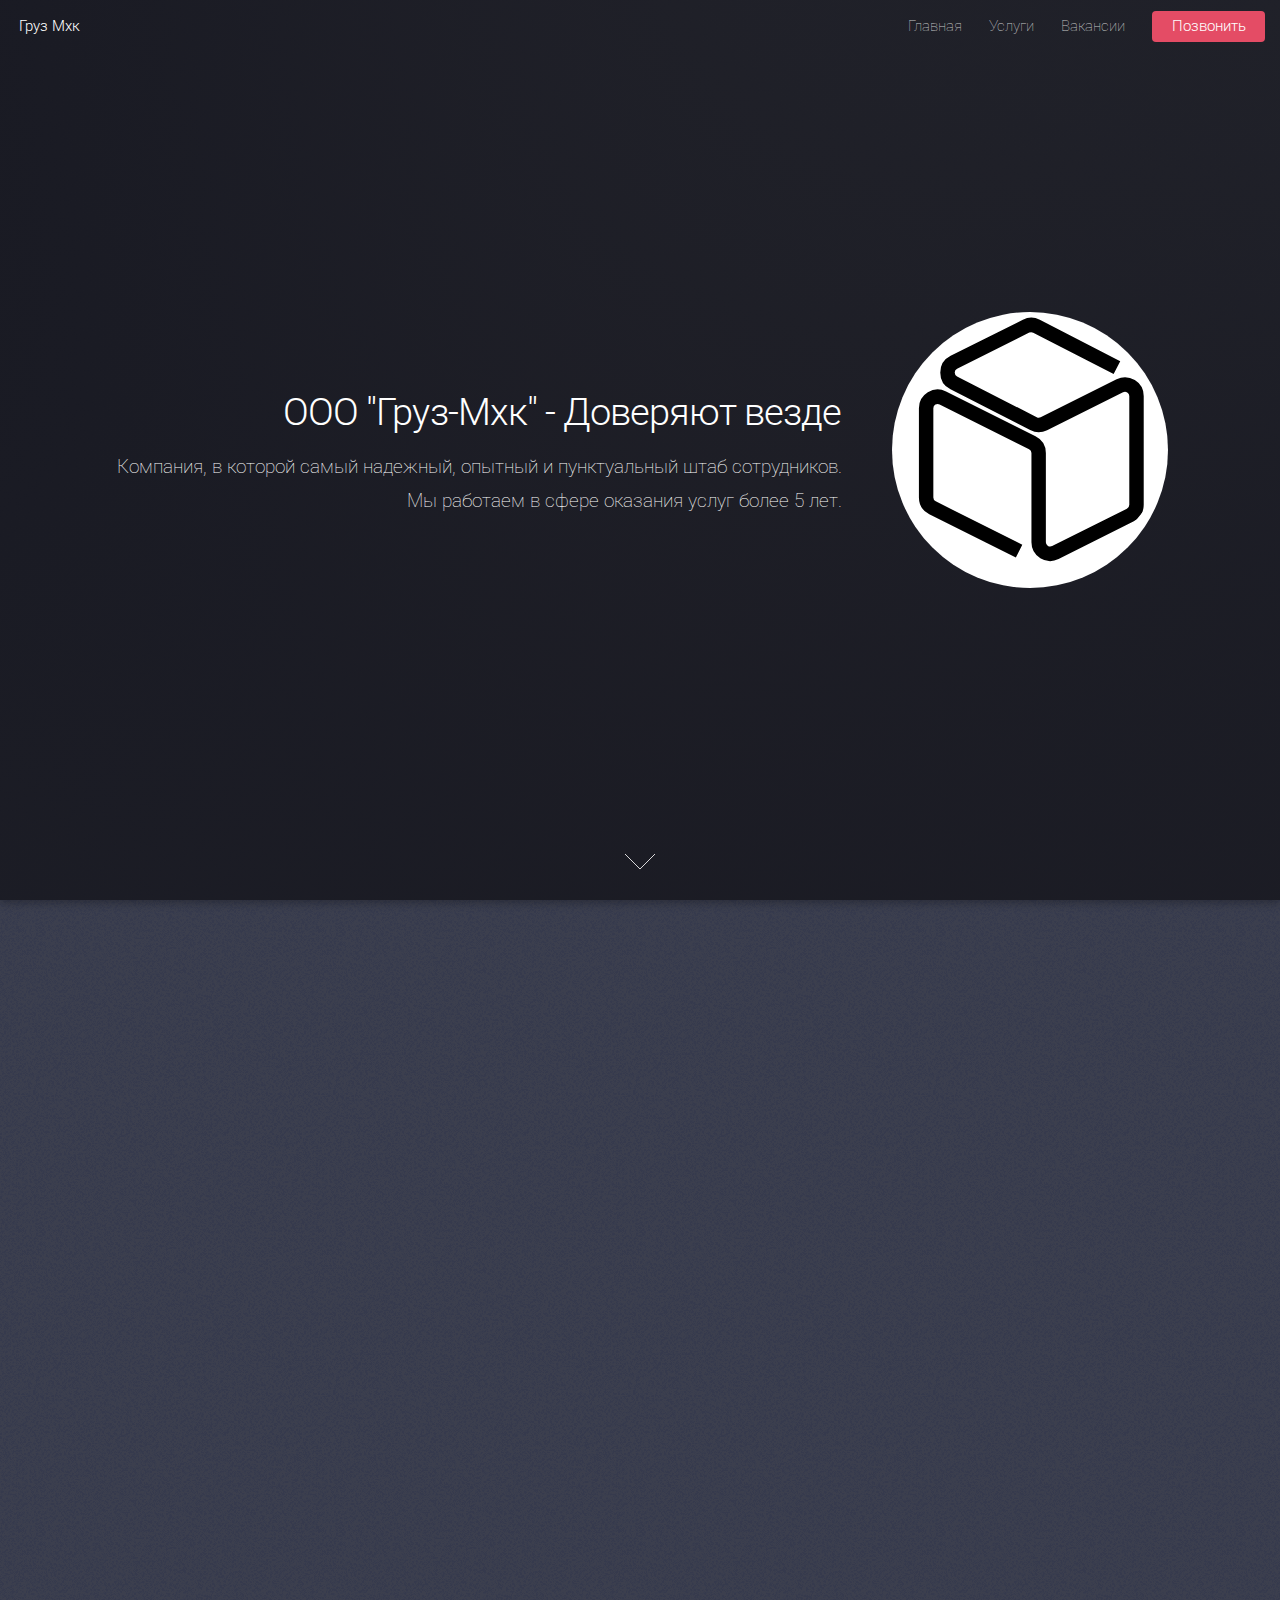
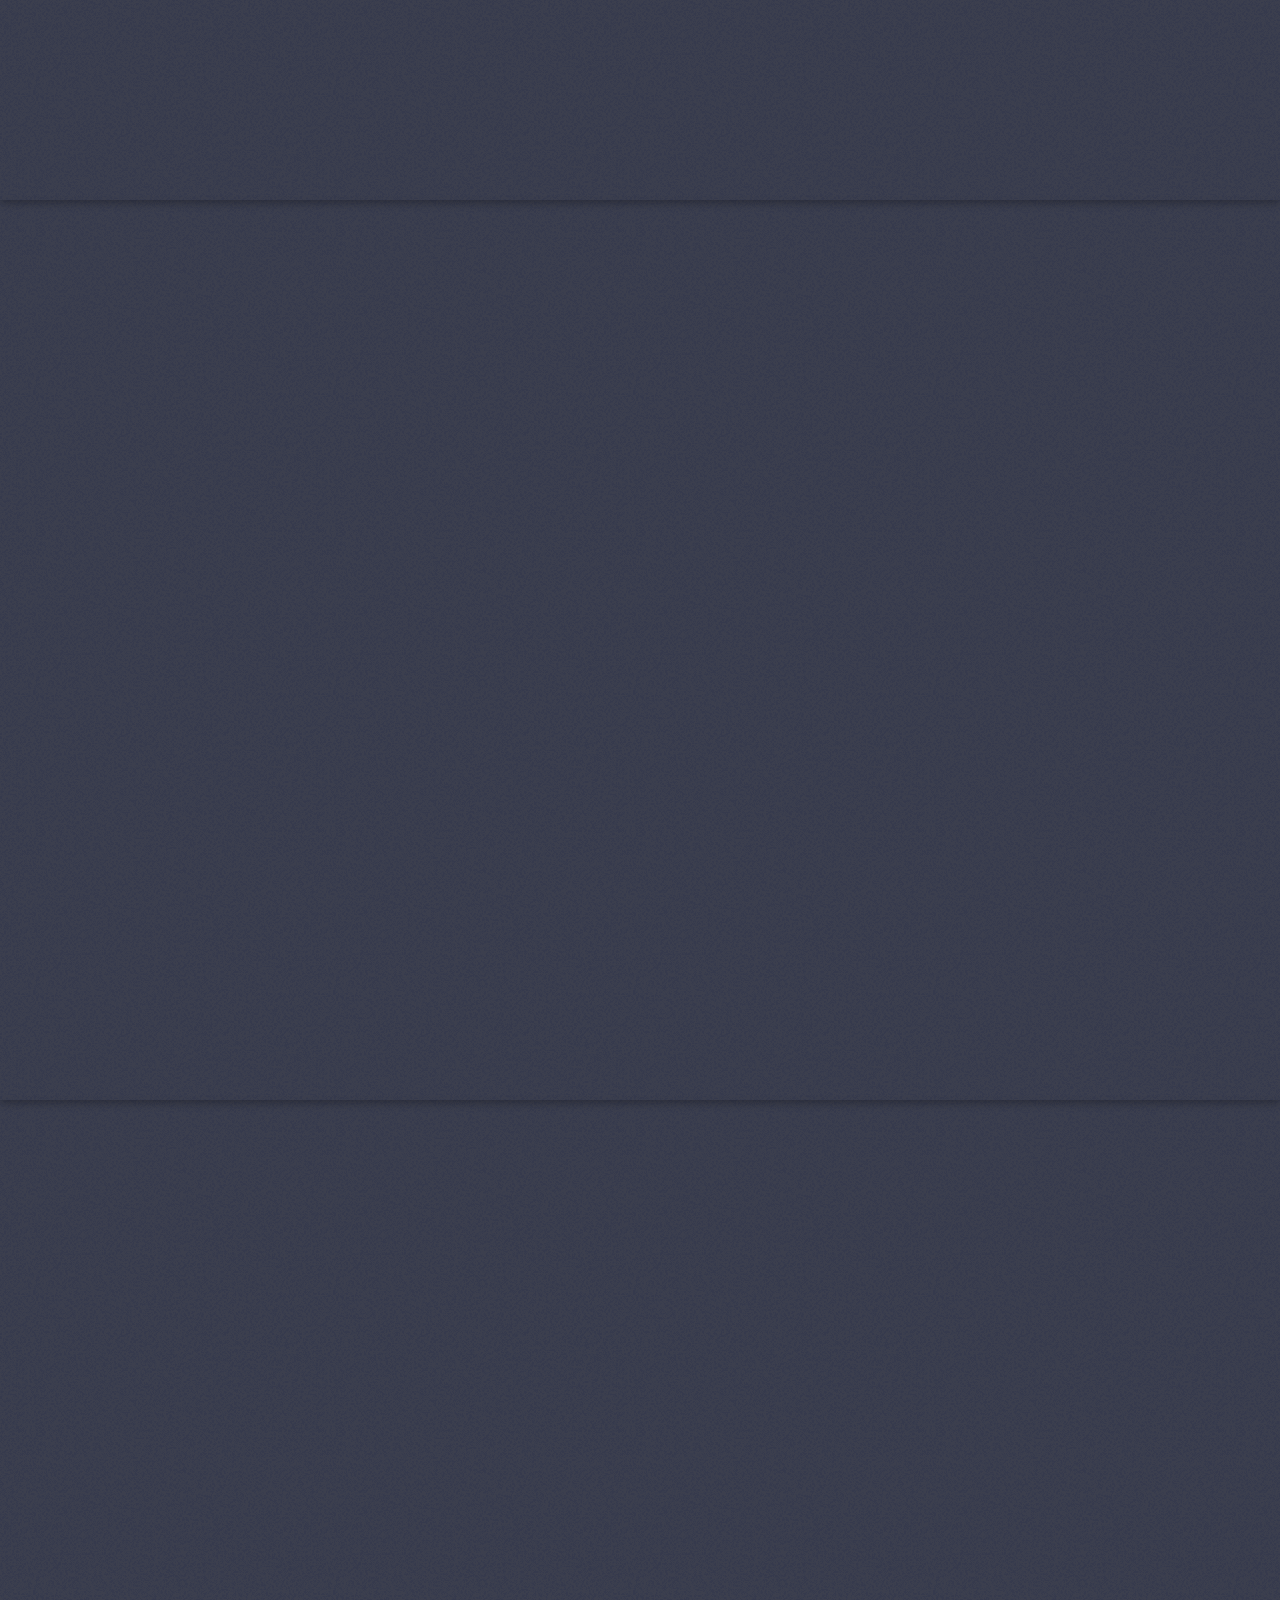
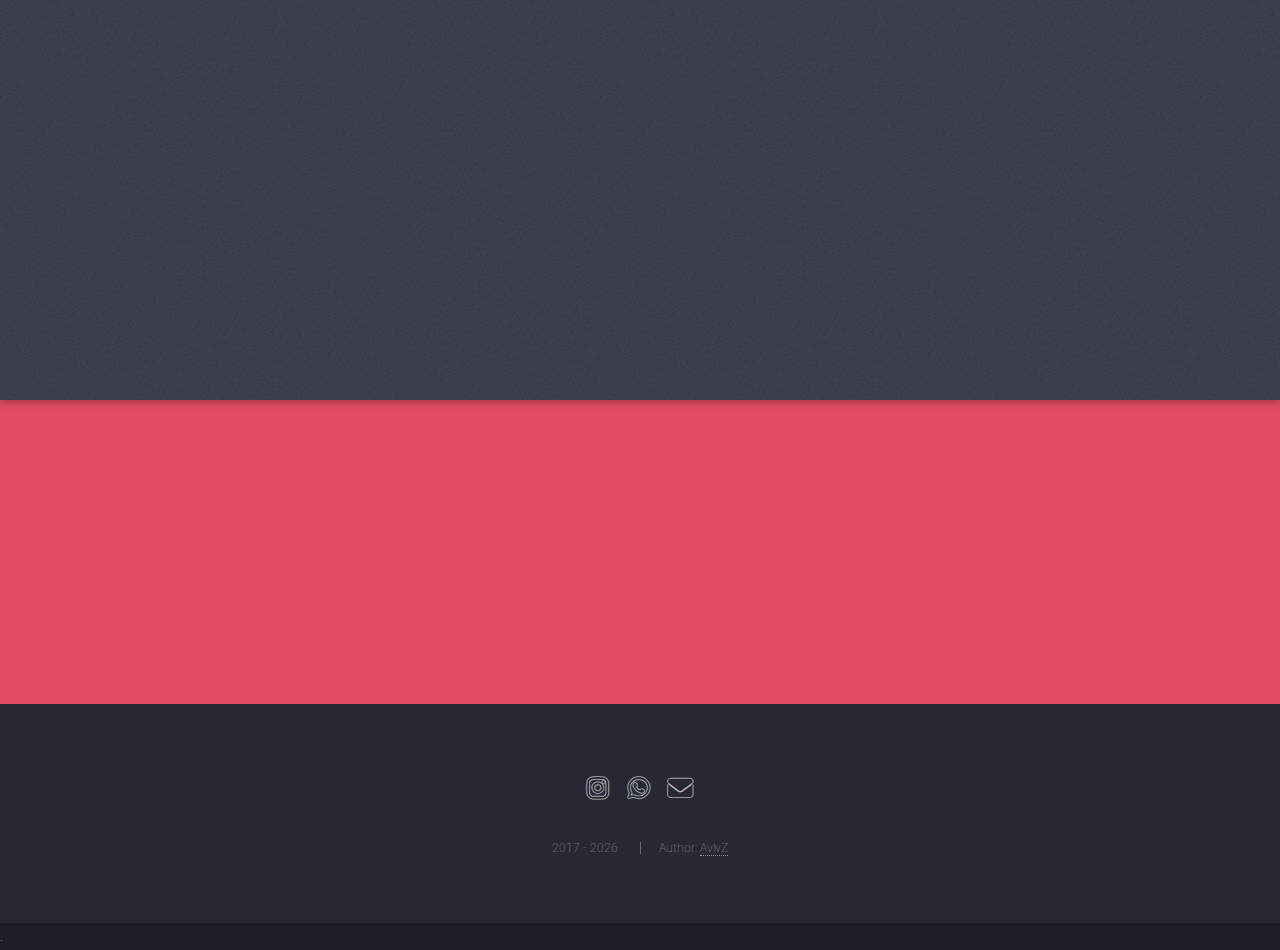
<file: index.html>
<!DOCTYPE HTML>
<!--
	Landed by HTML5 UP
	html5up.net | @ajlkn
	Free for personal and commercial use under the CCA 3.0 license (html5up.net/license)
-->
<html>
<head>
    <title>Груз Мхк</title>
    <meta charset="utf-8"/>
    <meta name="viewport" content="width=device-width, initial-scale=1, user-scalable=no"/>
    <link rel="stylesheet" href="assets/css/main.css"/>
    <noscript>
        <link rel="stylesheet" href="assets/css/noscript.css"/>
    </noscript>
</head>
<body class="is-preload landing">
<div id="page-wrapper">

    <!-- Header -->
    <header id="header">
        <h1 id="logo"><a href="index.html">Груз Мхк</a></h1>
        <nav id="nav">
            <ul>
                <li><a href="index.html">Главная</a></li>
                <li><a href="services.html">Услуги</a></li>
                <li><a href="vacancies.html">Вакансии</a></li>
<!--                <li><a href="elements.html">Elements</a></li>-->
                <li><a href="tel:+79882974723" class="button primary">Позвонить</a></li>
            </ul>
        </nav>
    </header>

    <!-- Banner -->
    <section id="banner">
        <div class="content">
            <header>
                <h2>ООО "Груз-Мхк" - Доверяют везде</h2>
                <p>Компания, в которой самый надежный, опытный и пунктуальный штаб сотрудников.<br/>
                    Мы работаем в сфере оказания услуг более 5 лет.</p>
            </header>
            <span class="image"><img src="images/Logo.svg" class="image-item" alt=""/></span>
        </div>
        <a href="#one" class="goto-next scrolly">Next</a>
    </section>

    <!-- One -->
    <section id="one" class="spotlight style1 bottom">
        <span class="image fit main"><img src="images/banner1.jpg" alt=""/></span>
        <div class="content">
            <div class="container">
                <div class="row">
                    <div class="col-4 col-12-medium">
                        <header>
                            <h2>Услуги</h2>
                            <p>Услуги профессиональных грузчиков в Махачкале и Каспийске.</p>
                            <p>Сравнивая цены - сравни качество.</p>
                        </header>
                        <ul class="actions btn__service">
                            <li><a href="services.html" class="button">Подробнее</a></li>
                        </ul>
                    </div>
                    <div class="col-4 col-12-medium">
                        <p>Спектр наших услуг:</p>
                        <ul class="medium__menu">
                            <li class="menu__item">
                                ГРУЗЧИКИ:
                                <ul>
                                    <li>Погрузка / выгрузка</li>
                                    <li>Складские работы</li>
                                    <li>Подъем / спуск стройматериалов</li>
                                    <li>Такелажные работы и т.д.</li>
                                </ul>
                            </li>
                            <li class="menu__item">
                                РАЗНОРАБОЧИЕ:
                                <ul>
                                    <li>Демонтаж любого вида</li>
                                    <li>Сборка / разборка мебели</li>
                                    <li>Вскапывание огородов / траншей и т.д.</li>
                                </ul>
                            </li>
                        </ul>
                    </div>
                    <div class="col-4 col-12-medium">
                        <ul class="medium__menu">
                            <li class="menu__item">
                                ПЕРЕЕЗДЫ:
                                <ul>
                                    <li>Квартирные</li>
                                    <li>Офисные</li>
                                    <li>Дачные</li>
                                    <li>Переезд производства</li>
                                    <li>Газели любых габаритов</li>
                                </ul>
                            </li>
                            <li class="menu__item">
                                ВЫВОЗ МУСОРА:
                                <ul>
                                    <li>Строительного</li>
                                    <li>Бытового и др.</li>
                                    <li>Газели, самосвалы, камазы</li>
                                </ul>
                            </li>
                        </ul>
                    </div>
                </div>
            </div>
        </div>
        <a href="#two" class="goto-next scrolly">Next</a>
    </section>

    <!-- Two -->
    <section id="two" class="spotlight style2 right">
        <span class="image fit main"><img src="images/worker.jpg" alt=""/></span>
        <div class="content">
            <header>
                <h2>Вакансии</h2>
                <p>Самый ценный актив нашей компании - это люди.</p>
            </header>
            <p>В нашу компанию "Груз-Мхк" требуются грузчики крепкого телосложения. Компания тщательно отбирает штаб
                сотрудников. </p>
            <p>Требования:</p>
            <ul>
                <li>Ответственность</li>
                <li>Пунктуальность</li>
                <li>Исполнительность</li>
                <li>Лица старше 18 лет</li>
            </ul>
            <ul class="actions">
                <li><a href="vacancies.html" class="button">Подробнее</a></li>
            </ul>
        </div>
        <a href="#three" class="goto-next scrolly">Next</a>
    </section>

    <!-- Three -->
    <section id="three" class="spotlight style3 left">
        <span class="image fit main bottom"><img src="images/worker1.jpg" alt=""/></span>
        <div class="content">
            <header>
                <h2>Прайс-лист</h2>
                <p>Ценообразование наших услуг зависит от вида, времени, количества исполнителей, локации заказа и
                    других тарифных запросов клиента.</p>
                <p>Гарантируем самые выгодные цены в городе. Мы посчитаем и назовем стоимость Ваших работ. Звоните прямо
                    <a href="tel:+79882974723">сейчас !</a></p>
            </header>
        </div>
        <a href="#four" class="goto-next scrolly">Next</a>
    </section>

    <!--    &lt;!&ndash; Four &ndash;&gt;-->
    <!--    <section id="four" class="wrapper style1 special fade-up">-->
    <!--        <div class="container">-->
    <!--            <header class="major">-->
    <!--                <h2>Регионы</h2>-->
    <!--                <p>Наша компания стремительно набирает обороты по-->
    <!--                    всей стране РФ.</p>-->
    <!--            </header>-->
    <!--            <div class="box alt">-->
    <!--                <img src="images/map.svg">-->
    <!--            </div>-->

    <!--        </div>-->
    <!--    </section>-->

    <!-- Five -->
    <section id="five" class="wrapper style2 special fade">
        <div class="container">
            <header>
                <h2>Контакты</h2>
                <p>Оставьте заявку на звонок, наш call-менеджер свяжется с вами</p>
            </header>
            <form method="post" action="#" class="cta">
                <div class="row gtr-uniform gtr-50">
                    <div class="col-8 col-12-xsmall"><input type="text" name="phone" id="phone"
                                                            placeholder="Введите ваш номер телефона"/></div>
                    <div class="col-4 col-12-xsmall"><input type="submit" value="Заказать звонок" class="fit primary"/>
                    </div>
                </div>
            </form>
        </div>
    </section>

    <!-- Footer -->
    <footer id="footer">
        <ul class="icons">
            <li><a href="#" class="icon brands alt fa-instagram"><span class="label">Instagram</span></a></li>
            <li><a href="#" class="icon brands alt fa-whatsapp"><span class="label">WhatsApp</span></a></li>
            <li><a href="#" class="icon solid alt fa-envelope"><span class="label">Email</span></a></li>
        </ul>
        <ul class="copyright">
            <li>2017 - <span class="getFullYear"></span></li>
            <li>Author: <a href="https://github.com/AvlvZ">AvlvZ</a></li>
        </ul>
    </footer>

</div>

<!-- Scripts -->
<script src="assets/js/jquery.min.js"></script>
<script src="assets/js/jquery.scrolly.min.js"></script>
<script src="assets/js/jquery.dropotron.min.js"></script>
<script src="assets/js/jquery.scrollex.min.js"></script>
<script src="assets/js/browser.min.js"></script>
<script src="assets/js/breakpoints.min.js"></script>
<script src="assets/js/util.js"></script>
<script src="assets/js/jquery.maskedinput.min.js"></script>
<script src="assets/js/mask.js"></script>
<script src="assets/js/main.js"></script>
<script>
    document.querySelector(".getFullYear").innerHTML = new Date().getFullYear();
</script>.
</body>
</html>
</file>
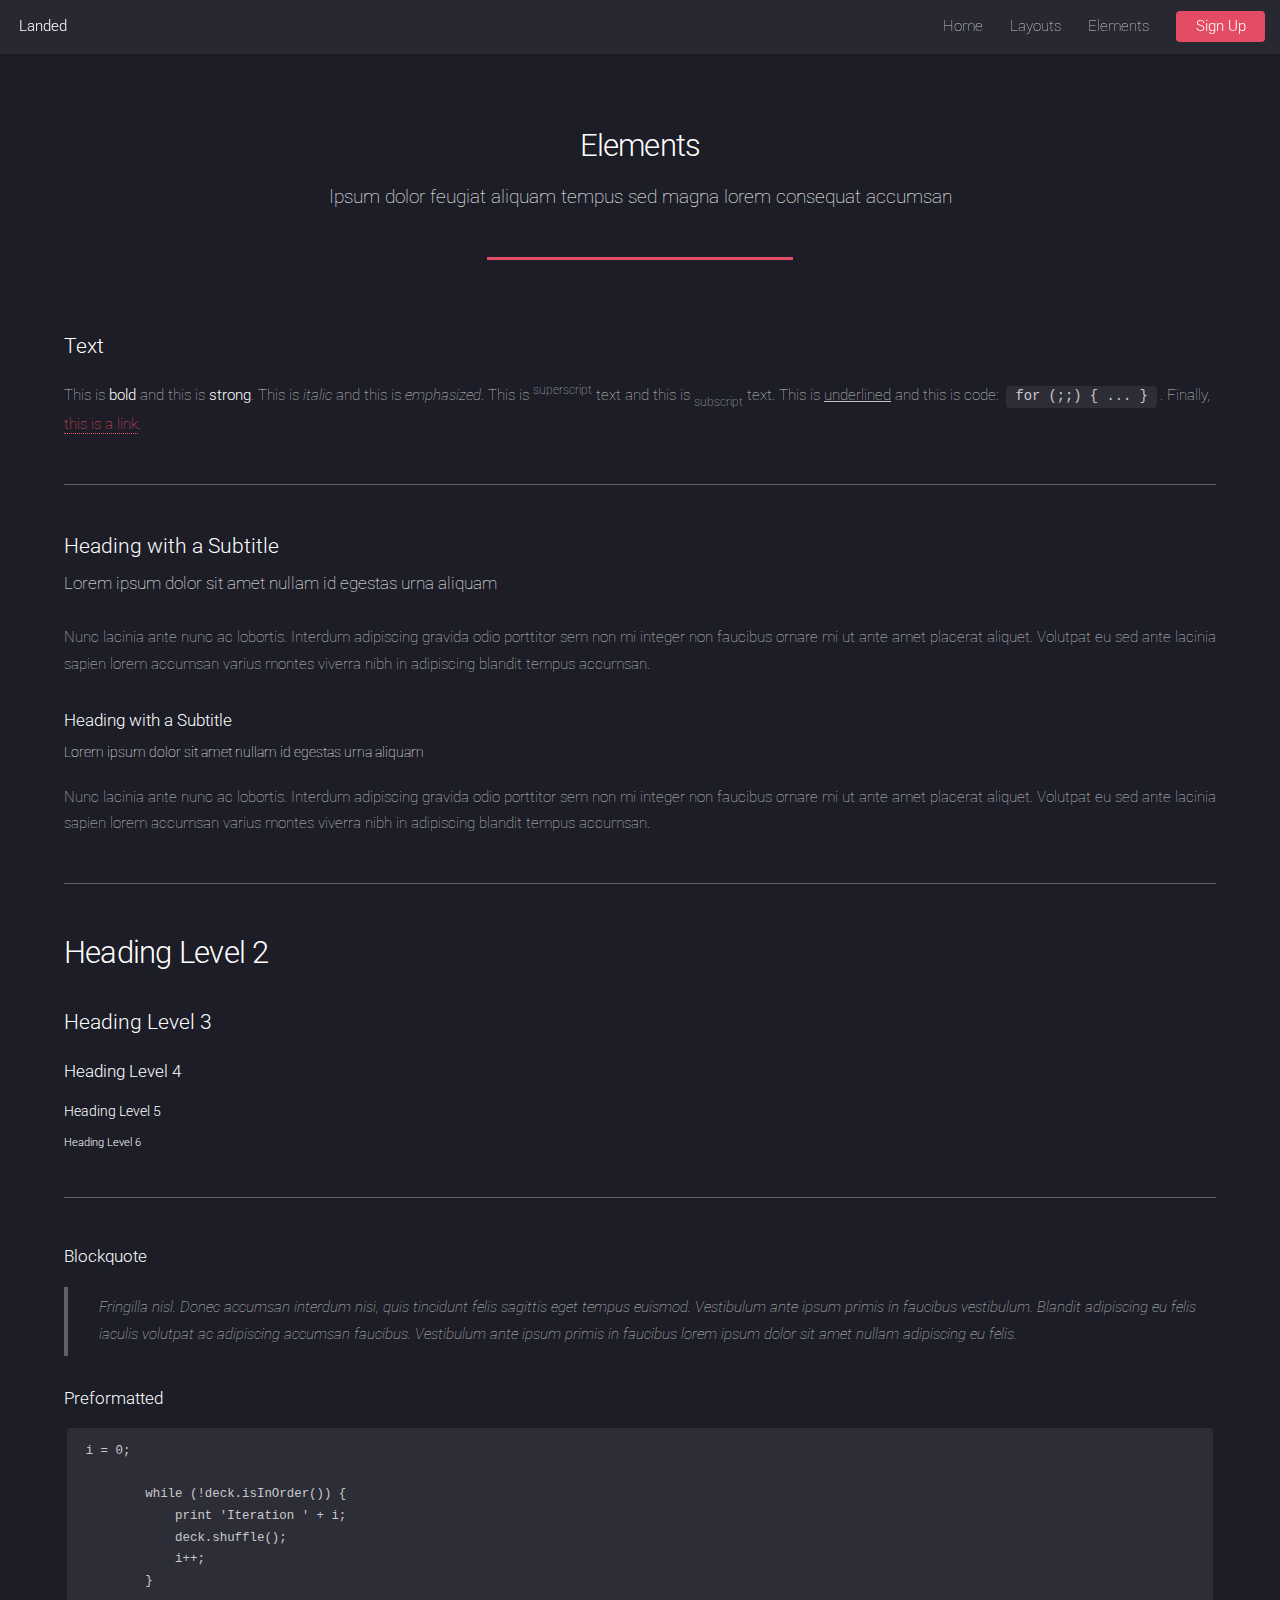
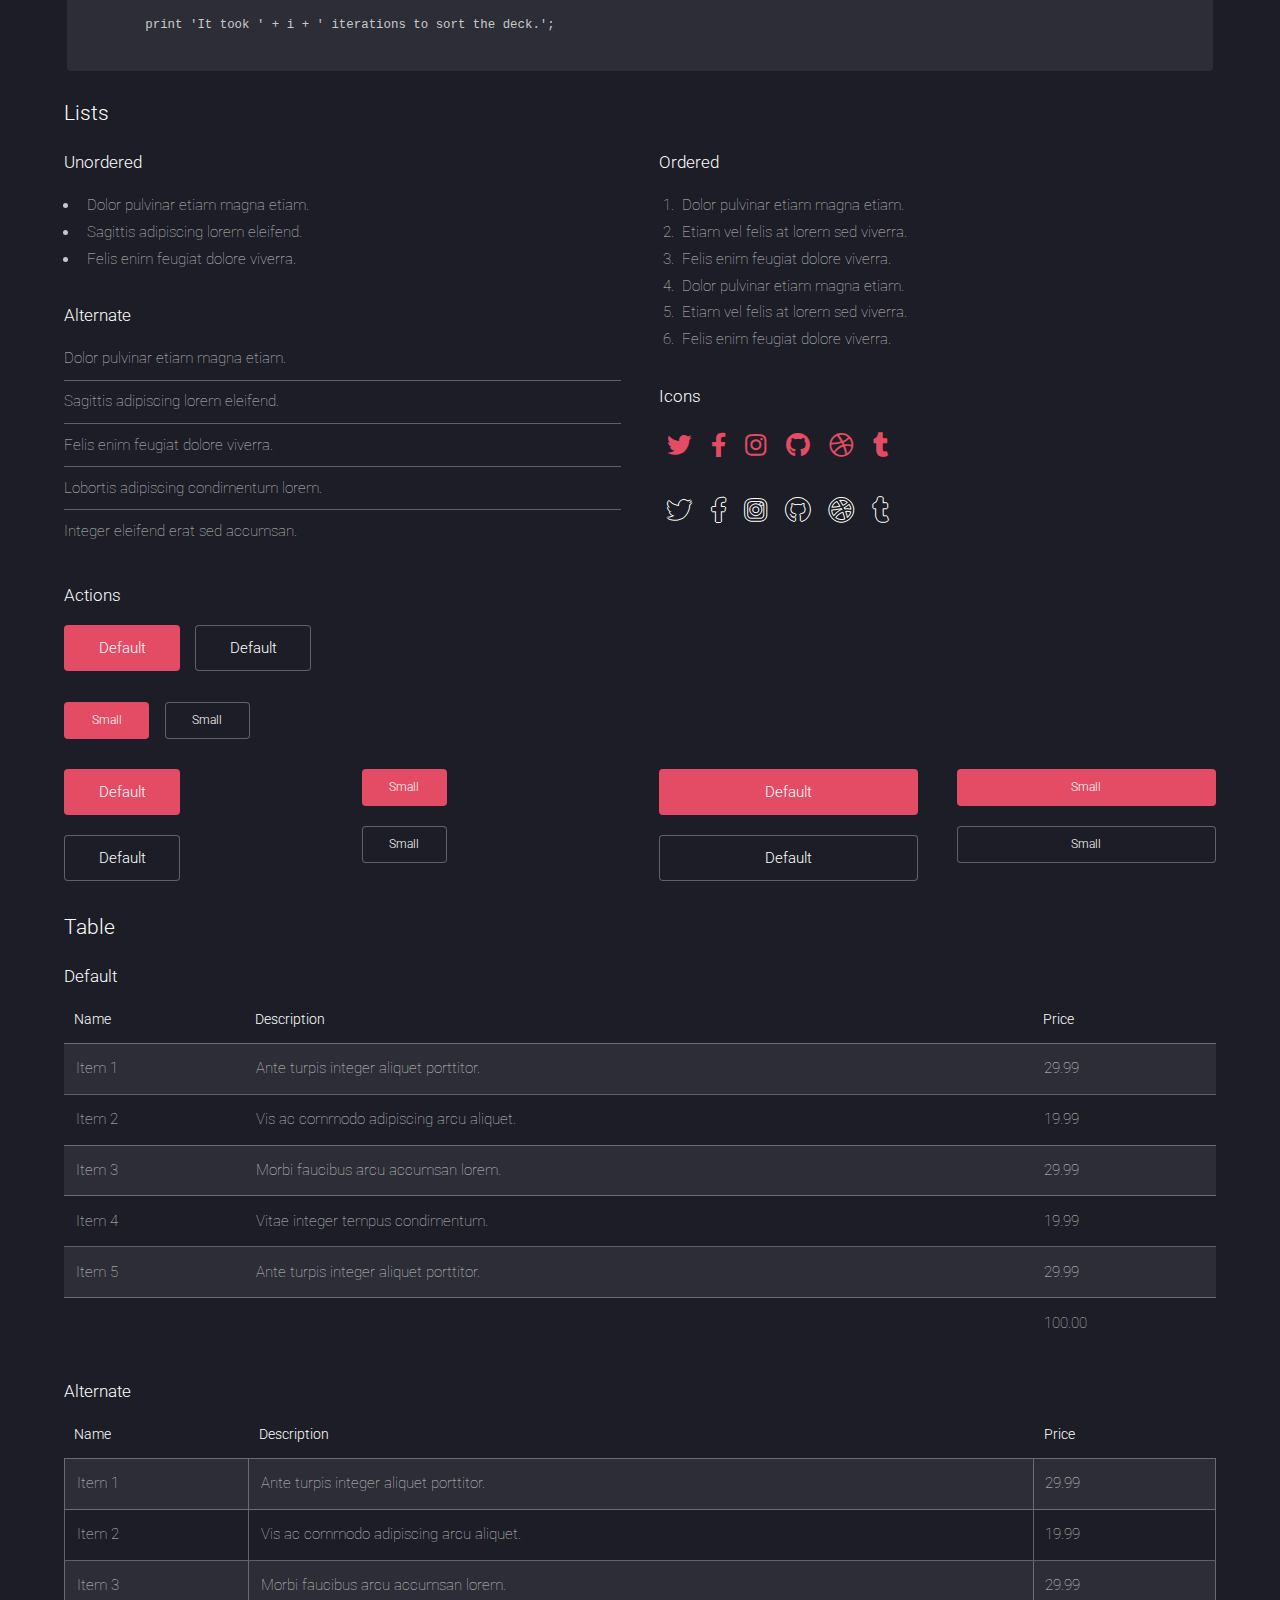
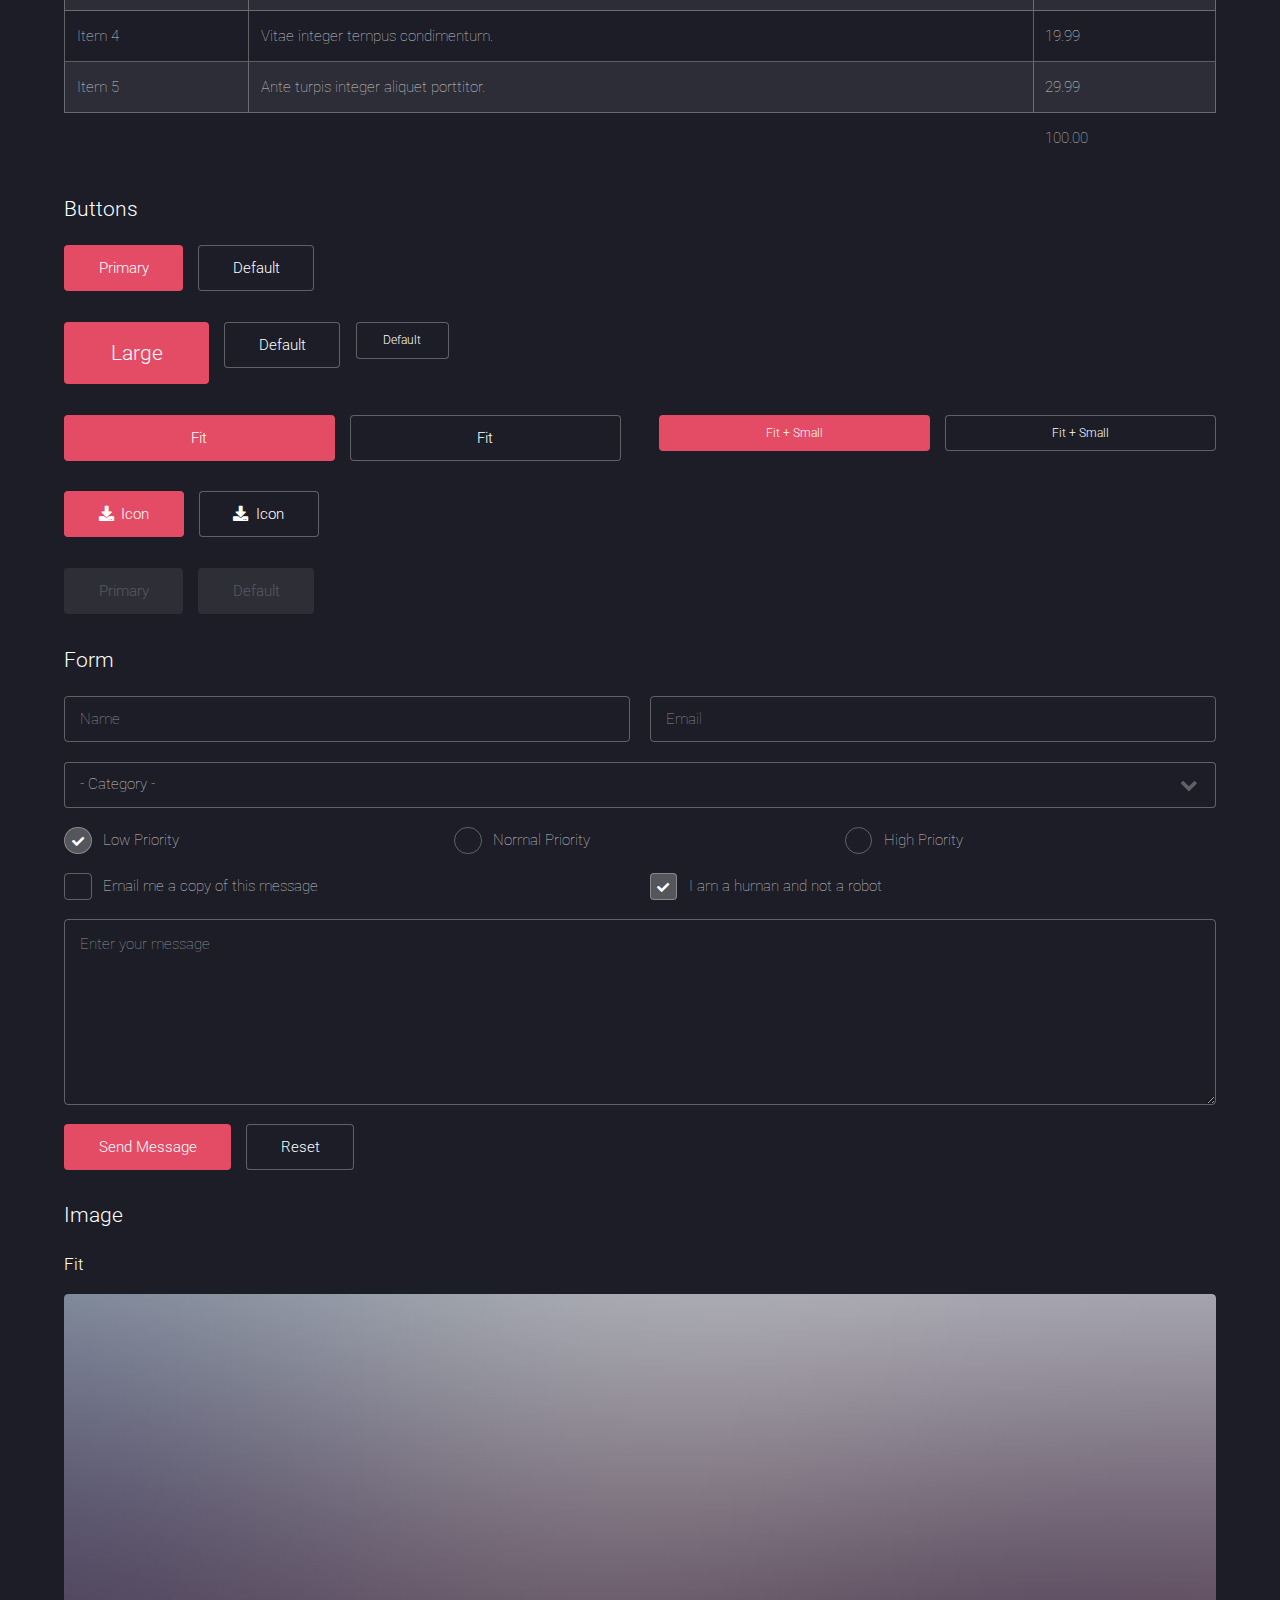
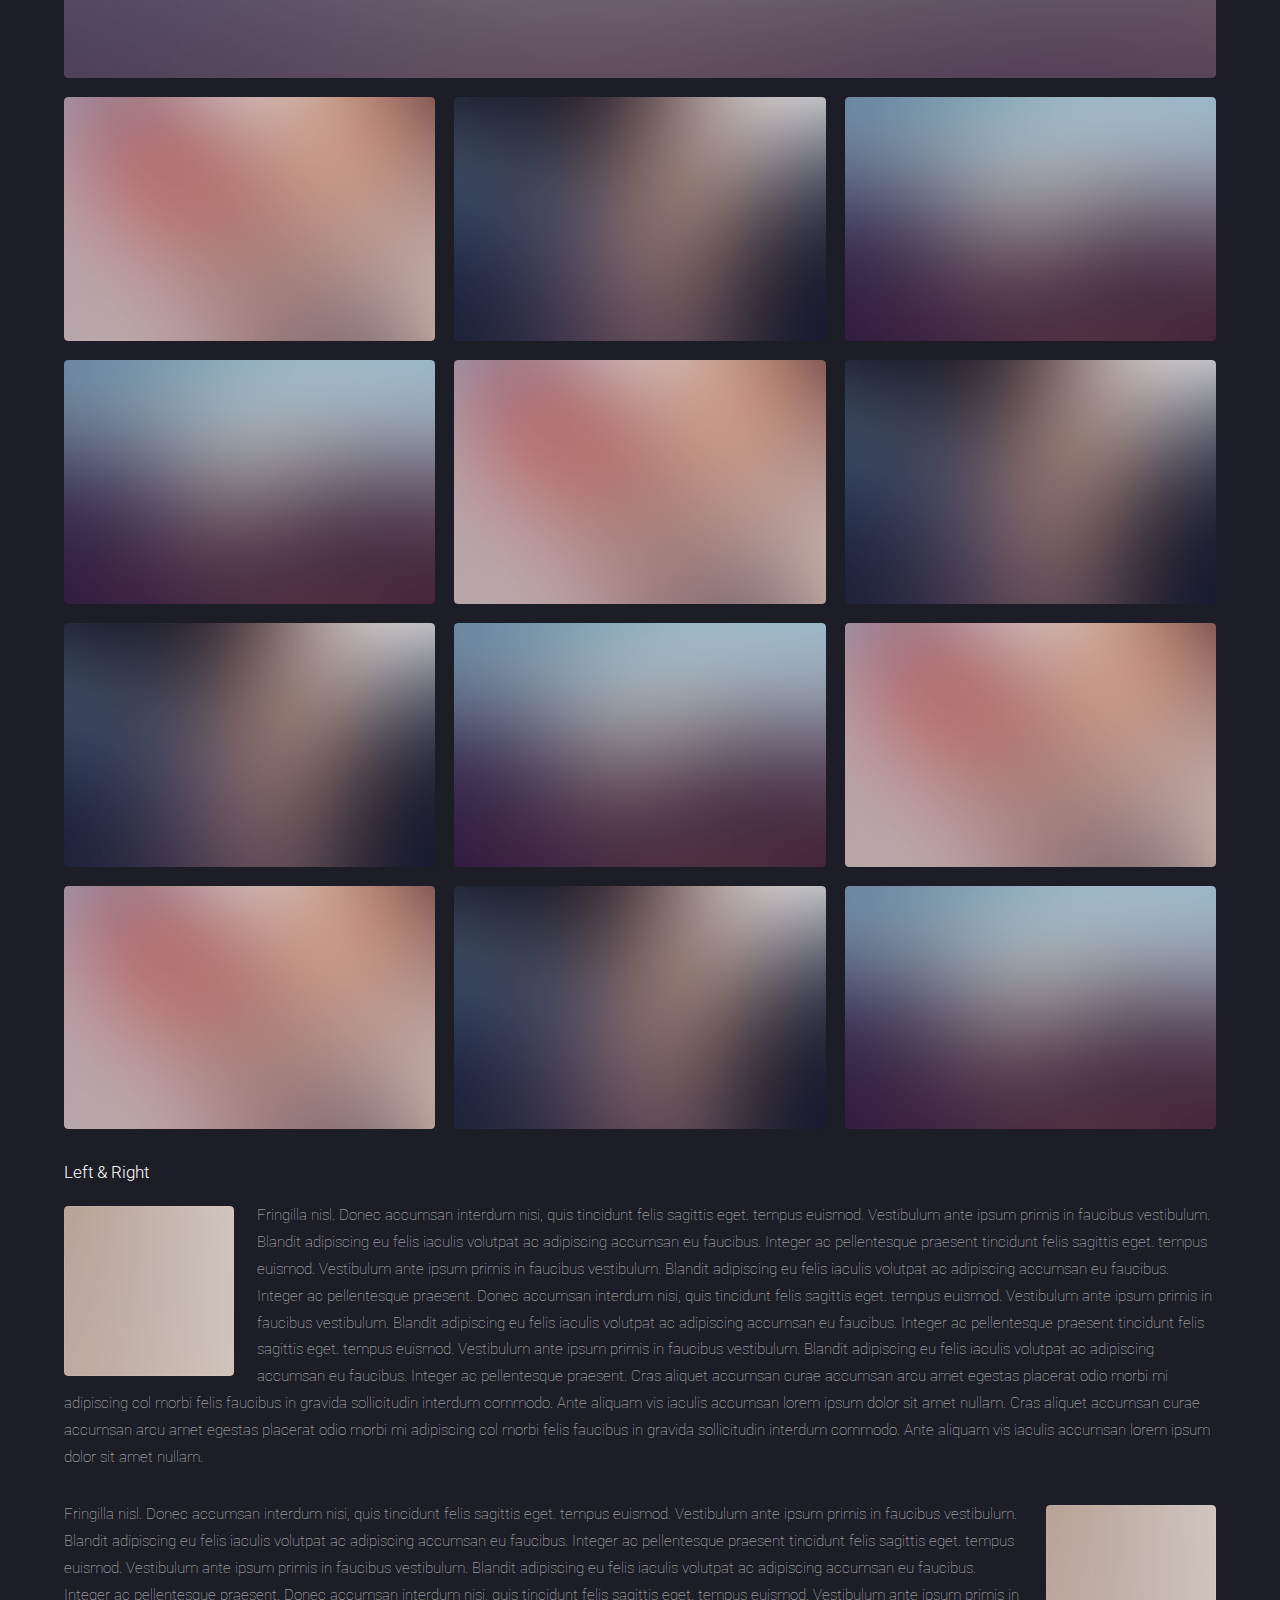
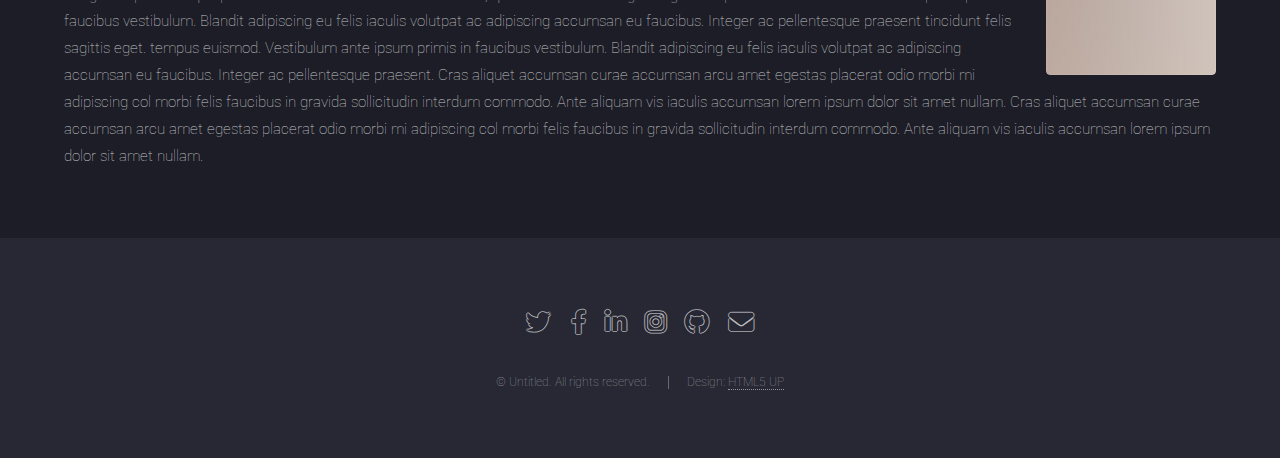
<file: elements.html>
<!DOCTYPE HTML>
<!--
	Landed by HTML5 UP
	html5up.net | @ajlkn
	Free for personal and commercial use under the CCA 3.0 license (html5up.net/license)
-->
<html>
	<head>
		<title>Elements - Landed by HTML5 UP</title>
		<meta charset="utf-8" />
		<meta name="viewport" content="width=device-width, initial-scale=1, user-scalable=no" />
		<link rel="stylesheet" href="assets/css/main.css" />
		<noscript><link rel="stylesheet" href="assets/css/noscript.css" /></noscript>
	</head>
	<body class="is-preload">
		<div id="page-wrapper">

			<!-- Header -->
				<header id="header">
					<h1 id="logo"><a href="index.html">Landed</a></h1>
					<nav id="nav">
						<ul>
							<li><a href="index.html">Home</a></li>
							<li>
								<a href="#">Layouts</a>
								<ul>
									<li><a href="left-sidebar.html">Left Sidebar</a></li>
									<li><a href="right-sidebar.html">Right Sidebar</a></li>
									<li><a href="no-sidebar.html">No Sidebar</a></li>
									<li>
										<a href="#">Submenu</a>
										<ul>
											<li><a href="#">Option 1</a></li>
											<li><a href="#">Option 2</a></li>
											<li><a href="#">Option 3</a></li>
											<li><a href="#">Option 4</a></li>
										</ul>
									</li>
								</ul>
							</li>
							<li><a href="elements.html">Elements</a></li>
							<li><a href="#" class="button primary">Sign Up</a></li>
						</ul>
					</nav>
				</header>

			<!-- Main -->
				<div id="main" class="wrapper style1">
					<div class="container">
						<header class="major">
							<h2>Elements</h2>
							<p>Ipsum dolor feugiat aliquam tempus sed magna lorem consequat accumsan</p>
						</header>

						<!-- Text -->
							<section>
								<h3>Text</h3>
								<p>This is <b>bold</b> and this is <strong>strong</strong>. This is <i>italic</i> and this is <em>emphasized</em>.
								This is <sup>superscript</sup> text and this is <sub>subscript</sub> text.
								This is <u>underlined</u> and this is code: <code>for (;;) { ... }</code>. Finally, <a href="#">this is a link</a>.</p>

								<hr />

								<header>
									<h3>Heading with a Subtitle</h3>
									<p>Lorem ipsum dolor sit amet nullam id egestas urna aliquam</p>
								</header>
								<p>Nunc lacinia ante nunc ac lobortis. Interdum adipiscing gravida odio porttitor sem non mi integer non faucibus ornare mi ut ante amet placerat aliquet. Volutpat eu sed ante lacinia sapien lorem accumsan varius montes viverra nibh in adipiscing blandit tempus accumsan.</p>
								<header>
									<h4>Heading with a Subtitle</h4>
									<p>Lorem ipsum dolor sit amet nullam id egestas urna aliquam</p>
								</header>
								<p>Nunc lacinia ante nunc ac lobortis. Interdum adipiscing gravida odio porttitor sem non mi integer non faucibus ornare mi ut ante amet placerat aliquet. Volutpat eu sed ante lacinia sapien lorem accumsan varius montes viverra nibh in adipiscing blandit tempus accumsan.</p>

								<hr />

								<h2>Heading Level 2</h2>
								<h3>Heading Level 3</h3>
								<h4>Heading Level 4</h4>
								<h5>Heading Level 5</h5>
								<h6>Heading Level 6</h6>

								<hr />

								<h4>Blockquote</h4>
								<blockquote>Fringilla nisl. Donec accumsan interdum nisi, quis tincidunt felis sagittis eget tempus euismod. Vestibulum ante ipsum primis in faucibus vestibulum. Blandit adipiscing eu felis iaculis volutpat ac adipiscing accumsan faucibus. Vestibulum ante ipsum primis in faucibus lorem ipsum dolor sit amet nullam adipiscing eu felis.</blockquote>

								<h4>Preformatted</h4>
								<pre><code>i = 0;

	while (!deck.isInOrder()) {
	    print 'Iteration ' + i;
	    deck.shuffle();
	    i++;
	}

	print 'It took ' + i + ' iterations to sort the deck.';
	</code></pre>
							</section>

						<!-- Lists -->
							<section>
								<h3>Lists</h3>
								<div class="row">
									<div class="col-6 col-12-xsmall">

										<h4>Unordered</h4>
										<ul>
											<li>Dolor pulvinar etiam magna etiam.</li>
											<li>Sagittis adipiscing lorem eleifend.</li>
											<li>Felis enim feugiat dolore viverra.</li>
										</ul>

										<h4>Alternate</h4>
										<ul class="alt">
											<li>Dolor pulvinar etiam magna etiam.</li>
											<li>Sagittis adipiscing lorem eleifend.</li>
											<li>Felis enim feugiat dolore viverra.</li>
											<li>Lobortis adipiscing condimentum lorem.</li>
											<li>Integer eleifend erat sed accumsan.</li>
										</ul>

									</div>
									<div class="col-6 col-12-xsmall">

										<h4>Ordered</h4>
										<ol>
											<li>Dolor pulvinar etiam magna etiam.</li>
											<li>Etiam vel felis at lorem sed viverra.</li>
											<li>Felis enim feugiat dolore viverra.</li>
											<li>Dolor pulvinar etiam magna etiam.</li>
											<li>Etiam vel felis at lorem sed viverra.</li>
											<li>Felis enim feugiat dolore viverra.</li>
										</ol>

										<h4>Icons</h4>
										<ul class="icons">
											<li><a href="#" class="icon brands fa-twitter"><span class="label">Twitter</span></a></li>
											<li><a href="#" class="icon brands fa-facebook-f"><span class="label">Facebook</span></a></li>
											<li><a href="#" class="icon brands fa-instagram"><span class="label">Instagram</span></a></li>
											<li><a href="#" class="icon brands fa-github"><span class="label">Github</span></a></li>
											<li><a href="#" class="icon brands fa-dribbble"><span class="label">Dribbble</span></a></li>
											<li><a href="#" class="icon brands fa-tumblr"><span class="label">Tumblr</span></a></li>
										</ul>
										<ul class="icons">
											<li><a href="#" class="icon brands alt fa-twitter"><span class="label">Twitter</span></a></li>
											<li><a href="#" class="icon brands alt fa-facebook-f"><span class="label">Facebook</span></a></li>
											<li><a href="#" class="icon brands alt fa-instagram"><span class="label">Instagram</span></a></li>
											<li><a href="#" class="icon brands alt fa-github"><span class="label">Github</span></a></li>
											<li><a href="#" class="icon brands alt fa-dribbble"><span class="label">Dribbble</span></a></li>
											<li><a href="#" class="icon brands alt fa-tumblr"><span class="label">Tumblr</span></a></li>
										</ul>

									</div>
								</div>

								<h4>Actions</h4>
								<ul class="actions">
									<li><a href="#" class="button primary">Default</a></li>
									<li><a href="#" class="button">Default</a></li>
								</ul>
								<ul class="actions small">
									<li><a href="#" class="button primary small">Small</a></li>
									<li><a href="#" class="button small">Small</a></li>
								</ul>
								<div class="row">
									<div class="col-3 col-6-medium col-12-xsmall">
										<ul class="actions stacked">
											<li><a href="#" class="button primary">Default</a></li>
											<li><a href="#" class="button">Default</a></li>
										</ul>
									</div>
									<div class="col-3 col-6-medium col-12-xsmall">
										<ul class="actions stacked">
											<li><a href="#" class="button primary small">Small</a></li>
											<li><a href="#" class="button small">Small</a></li>
										</ul>
									</div>
									<div class="col-3 col-6-medium col-12-xsmall">
										<ul class="actions stacked">
											<li><a href="#" class="button primary fit">Default</a></li>
											<li><a href="#" class="button fit">Default</a></li>
										</ul>
									</div>
									<div class="col-3 col-6-medium col-12-xsmall">
										<ul class="actions stacked">
											<li><a href="#" class="button primary small fit">Small</a></li>
											<li><a href="#" class="button small fit">Small</a></li>
										</ul>
									</div>
								</div>
							</section>

						<!-- Table -->
							<section>
								<h3>Table</h3>
								<h4>Default</h4>
								<div class="table-wrapper">
									<table>
										<thead>
											<tr>
												<th>Name</th>
												<th>Description</th>
												<th>Price</th>
											</tr>
										</thead>
										<tbody>
											<tr>
												<td>Item 1</td>
												<td>Ante turpis integer aliquet porttitor.</td>
												<td>29.99</td>
											</tr>
											<tr>
												<td>Item 2</td>
												<td>Vis ac commodo adipiscing arcu aliquet.</td>
												<td>19.99</td>
											</tr>
											<tr>
												<td>Item 3</td>
												<td> Morbi faucibus arcu accumsan lorem.</td>
												<td>29.99</td>
											</tr>
											<tr>
												<td>Item 4</td>
												<td>Vitae integer tempus condimentum.</td>
												<td>19.99</td>
											</tr>
											<tr>
												<td>Item 5</td>
												<td>Ante turpis integer aliquet porttitor.</td>
												<td>29.99</td>
											</tr>
										</tbody>
										<tfoot>
											<tr>
												<td colspan="2"></td>
												<td>100.00</td>
											</tr>
										</tfoot>
									</table>
								</div>
								<h4>Alternate</h4>
								<div class="table-wrapper">
									<table class="alt">
										<thead>
											<tr>
												<th>Name</th>
												<th>Description</th>
												<th>Price</th>
											</tr>
										</thead>
										<tbody>
											<tr>
												<td>Item 1</td>
												<td>Ante turpis integer aliquet porttitor.</td>
												<td>29.99</td>
											</tr>
											<tr>
												<td>Item 2</td>
												<td>Vis ac commodo adipiscing arcu aliquet.</td>
												<td>19.99</td>
											</tr>
											<tr>
												<td>Item 3</td>
												<td> Morbi faucibus arcu accumsan lorem.</td>
												<td>29.99</td>
											</tr>
											<tr>
												<td>Item 4</td>
												<td>Vitae integer tempus condimentum.</td>
												<td>19.99</td>
											</tr>
											<tr>
												<td>Item 5</td>
												<td>Ante turpis integer aliquet porttitor.</td>
												<td>29.99</td>
											</tr>
										</tbody>
										<tfoot>
											<tr>
												<td colspan="2"></td>
												<td>100.00</td>
											</tr>
										</tfoot>
									</table>
								</div>
							</section>

						<!-- Buttons -->
							<section>
								<h3>Buttons</h3>
								<ul class="actions">
									<li><a href="#" class="button primary">Primary</a></li>
									<li><a href="#" class="button">Default</a></li>
								</ul>
								<ul class="actions">
									<li><a href="#" class="button primary large">Large</a></li>
									<li><a href="#" class="button">Default</a></li>
									<li><a href="#" class="button small">Default</a></li>
								</ul>
								<div class="row">
									<div class="col-6 col-12-xsmall">
										<ul class="actions fit">
											<li><a href="#" class="button primary fit">Fit</a></li>
											<li><a href="#" class="button fit">Fit</a></li>
										</ul>
									</div>
									<div class="col-6 col-12-xsmall">
										<ul class="actions fit small">
											<li><a href="#" class="button primary fit small">Fit + Small</a></li>
											<li><a href="#" class="button fit small">Fit + Small</a></li>
										</ul>
									</div>
								</div>
								<ul class="actions">
									<li><a href="#" class="button primary icon solid fa-download">Icon</a></li>
									<li><a href="#" class="button icon solid fa-download">Icon</a></li>
								</ul>
								<ul class="actions">
									<li><span class="button primary disabled">Primary</span></li>
									<li><span class="button disabled">Default</span></li>
								</ul>
							</section>

						<!-- Form -->
							<section>
								<h3>Form</h3>
								<form method="post" action="#">
									<div class="row gtr-uniform gtr-50">
										<div class="col-6 col-12-xsmall">
											<input type="text" name="name" id="name" value="" placeholder="Name" />
										</div>
										<div class="col-6 col-12-xsmall">
											<input type="email" name="email" id="email" value="" placeholder="Email" />
										</div>
										<div class="col-12">
											<select name="category" id="category">
												<option value="">- Category -</option>
												<option value="1">Manufacturing</option>
												<option value="1">Shipping</option>
												<option value="1">Administration</option>
												<option value="1">Human Resources</option>
											</select>
										</div>
										<div class="col-4 col-12-medium">
											<input type="radio" id="priority-low" name="priority" checked>
											<label for="priority-low">Low Priority</label>
										</div>
										<div class="col-4 col-12-medium">
											<input type="radio" id="priority-normal" name="priority">
											<label for="priority-normal">Normal Priority</label>
										</div>
										<div class="col-4 col-12-medium">
											<input type="radio" id="priority-high" name="priority">
											<label for="priority-high">High Priority</label>
										</div>
										<div class="col-6 col-12-medium">
											<input type="checkbox" id="copy" name="copy">
											<label for="copy">Email me a copy of this message</label>
										</div>
										<div class="col-6 col-12-medium">
											<input type="checkbox" id="human" name="human" checked>
											<label for="human">I am a human and not a robot</label>
										</div>
										<div class="col-12">
											<textarea name="message" id="message" placeholder="Enter your message" rows="6"></textarea>
										</div>
										<div class="col-12">
											<ul class="actions">
												<li><input type="submit" value="Send Message" class="primary" /></li>
												<li><input type="reset" value="Reset" /></li>
											</ul>
										</div>
									</div>
								</form>
							</section>

						<!-- Image -->
							<section>
								<h3>Image</h3>
								<h4>Fit</h4>
								<div class="box alt">
									<div class="row gtr-50 gtr-uniform">
										<div class="col-12"><span class="image fit"><img src="images/pic07.jpg" alt="" /></span></div>
										<div class="col-4 col-6-xsmall"><span class="image fit"><img src="images/pic02.jpg" alt="" /></span></div>
										<div class="col-4 col-6-xsmall"><span class="image fit"><img src="images/pic03.jpg" alt="" /></span></div>
										<div class="col-4 col-6-xsmall"><span class="image fit"><img src="images/pic04.jpg" alt="" /></span></div>
										<div class="col-4 col-6-xsmall"><span class="image fit"><img src="images/pic04.jpg" alt="" /></span></div>
										<div class="col-4 col-6-xsmall"><span class="image fit"><img src="images/pic02.jpg" alt="" /></span></div>
										<div class="col-4 col-6-xsmall"><span class="image fit"><img src="images/pic03.jpg" alt="" /></span></div>
										<div class="col-4 col-6-xsmall"><span class="image fit"><img src="images/pic03.jpg" alt="" /></span></div>
										<div class="col-4 col-6-xsmall"><span class="image fit"><img src="images/pic04.jpg" alt="" /></span></div>
										<div class="col-4 col-6-xsmall"><span class="image fit"><img src="images/pic02.jpg" alt="" /></span></div>
										<div class="col-4 col-6-xsmall"><span class="image fit"><img src="images/pic02.jpg" alt="" /></span></div>
										<div class="col-4 col-6-xsmall"><span class="image fit"><img src="images/pic03.jpg" alt="" /></span></div>
										<div class="col-4 col-6-xsmall"><span class="image fit"><img src="images/pic04.jpg" alt="" /></span></div>
									</div>
								</div>

								<h4>Left &amp; Right</h4>
								<p><span class="image left"><img src="images/pic08.jpg" alt="" /></span>Fringilla nisl. Donec accumsan interdum nisi, quis tincidunt felis sagittis eget. tempus euismod. Vestibulum ante ipsum primis in faucibus vestibulum. Blandit adipiscing eu felis iaculis volutpat ac adipiscing accumsan eu faucibus. Integer ac pellentesque praesent tincidunt felis sagittis eget. tempus euismod. Vestibulum ante ipsum primis in faucibus vestibulum. Blandit adipiscing eu felis iaculis volutpat ac adipiscing accumsan eu faucibus. Integer ac pellentesque praesent. Donec accumsan interdum nisi, quis tincidunt felis sagittis eget. tempus euismod. Vestibulum ante ipsum primis in faucibus vestibulum. Blandit adipiscing eu felis iaculis volutpat ac adipiscing accumsan eu faucibus. Integer ac pellentesque praesent tincidunt felis sagittis eget. tempus euismod. Vestibulum ante ipsum primis in faucibus vestibulum. Blandit adipiscing eu felis iaculis volutpat ac adipiscing accumsan eu faucibus. Integer ac pellentesque praesent. Cras aliquet accumsan curae accumsan arcu amet egestas placerat odio morbi mi adipiscing col morbi felis faucibus in gravida sollicitudin interdum commodo. Ante aliquam vis iaculis accumsan lorem ipsum dolor sit amet nullam. Cras aliquet accumsan curae accumsan arcu amet egestas placerat odio morbi mi adipiscing col morbi felis faucibus in gravida sollicitudin interdum commodo. Ante aliquam vis iaculis accumsan lorem ipsum dolor sit amet nullam.</p>
								<p><span class="image right"><img src="images/pic08.jpg" alt="" /></span>Fringilla nisl. Donec accumsan interdum nisi, quis tincidunt felis sagittis eget. tempus euismod. Vestibulum ante ipsum primis in faucibus vestibulum. Blandit adipiscing eu felis iaculis volutpat ac adipiscing accumsan eu faucibus. Integer ac pellentesque praesent tincidunt felis sagittis eget. tempus euismod. Vestibulum ante ipsum primis in faucibus vestibulum. Blandit adipiscing eu felis iaculis volutpat ac adipiscing accumsan eu faucibus. Integer ac pellentesque praesent. Donec accumsan interdum nisi, quis tincidunt felis sagittis eget. tempus euismod. Vestibulum ante ipsum primis in faucibus vestibulum. Blandit adipiscing eu felis iaculis volutpat ac adipiscing accumsan eu faucibus. Integer ac pellentesque praesent tincidunt felis sagittis eget. tempus euismod. Vestibulum ante ipsum primis in faucibus vestibulum. Blandit adipiscing eu felis iaculis volutpat ac adipiscing accumsan eu faucibus. Integer ac pellentesque praesent. Cras aliquet accumsan curae accumsan arcu amet egestas placerat odio morbi mi adipiscing col morbi felis faucibus in gravida sollicitudin interdum commodo. Ante aliquam vis iaculis accumsan lorem ipsum dolor sit amet nullam. Cras aliquet accumsan curae accumsan arcu amet egestas placerat odio morbi mi adipiscing col morbi felis faucibus in gravida sollicitudin interdum commodo. Ante aliquam vis iaculis accumsan lorem ipsum dolor sit amet nullam.</p>
							</section>

					</div>
				</div>

			<!-- Footer -->
				<footer id="footer">
					<ul class="icons">
						<li><a href="#" class="icon brands alt fa-twitter"><span class="label">Twitter</span></a></li>
						<li><a href="#" class="icon brands alt fa-facebook-f"><span class="label">Facebook</span></a></li>
						<li><a href="#" class="icon brands alt fa-linkedin-in"><span class="label">LinkedIn</span></a></li>
						<li><a href="#" class="icon brands alt fa-instagram"><span class="label">Instagram</span></a></li>
						<li><a href="#" class="icon brands alt fa-github"><span class="label">GitHub</span></a></li>
						<li><a href="#" class="icon solid alt fa-envelope"><span class="label">Email</span></a></li>
					</ul>
					<ul class="copyright">
						<li>&copy; Untitled. All rights reserved.</li><li>Design: <a href="http://html5up.net">HTML5 UP</a></li>
					</ul>
				</footer>

		</div>

		<!-- Scripts -->
			<script src="assets/js/jquery.min.js"></script>
			<script src="assets/js/jquery.scrolly.min.js"></script>
			<script src="assets/js/jquery.dropotron.min.js"></script>
			<script src="assets/js/jquery.scrollex.min.js"></script>
			<script src="assets/js/browser.min.js"></script>
			<script src="assets/js/breakpoints.min.js"></script>
			<script src="assets/js/util.js"></script>
			<script src="assets/js/main.js"></script>

	</body>
</html>
</file>
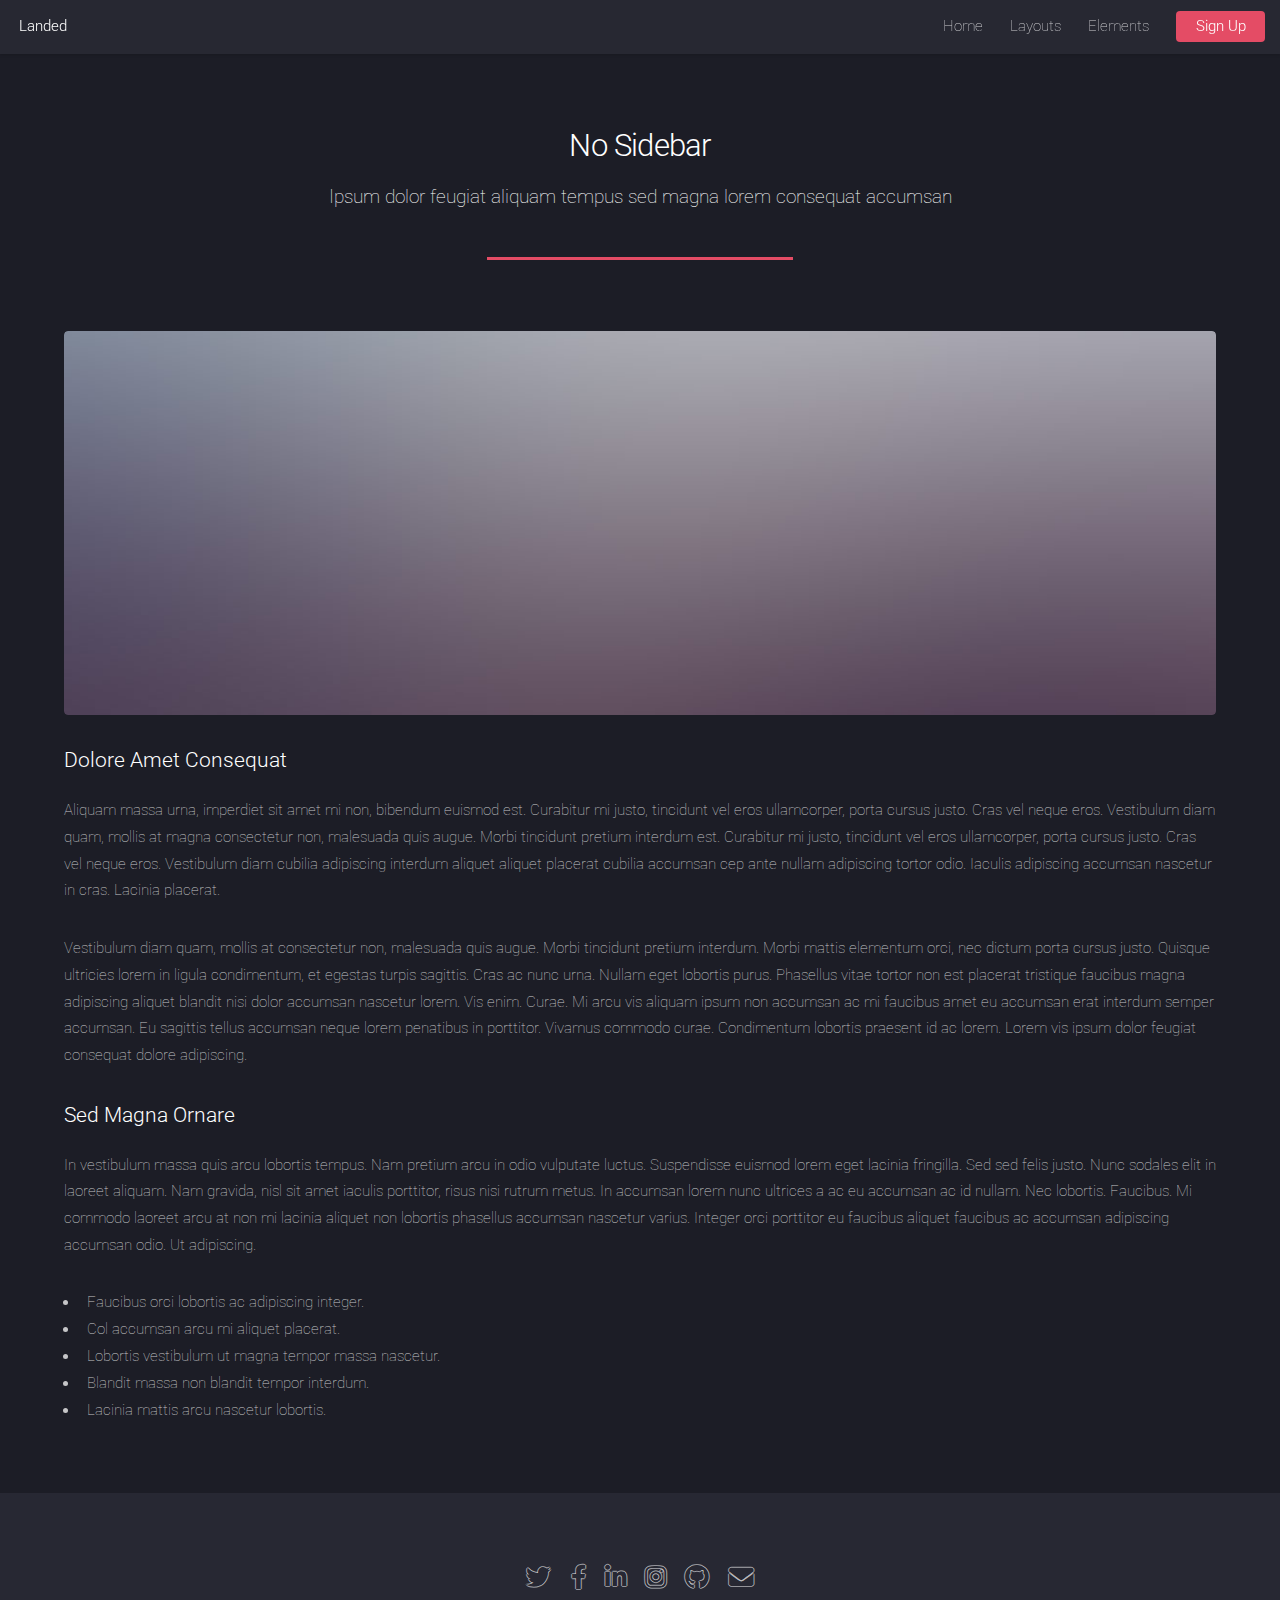
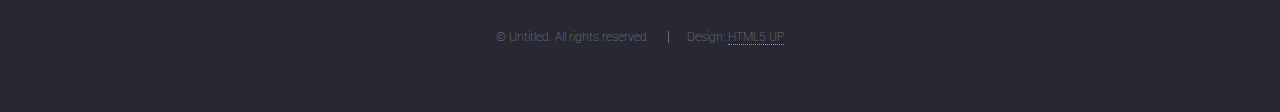
<file: no-sidebar.html>
<!DOCTYPE HTML>
<!--
	Landed by HTML5 UP
	html5up.net | @ajlkn
	Free for personal and commercial use under the CCA 3.0 license (html5up.net/license)
-->
<html>
	<head>
		<title>No Sidebar - Landed by HTML5 UP</title>
		<meta charset="utf-8" />
		<meta name="viewport" content="width=device-width, initial-scale=1, user-scalable=no" />
		<link rel="stylesheet" href="assets/css/main.css" />
		<noscript><link rel="stylesheet" href="assets/css/noscript.css" /></noscript>
	</head>
	<body class="is-preload">
		<div id="page-wrapper">

			<!-- Header -->
				<header id="header">
					<h1 id="logo"><a href="index.html">Landed</a></h1>
					<nav id="nav">
						<ul>
							<li><a href="index.html">Home</a></li>
							<li>
								<a href="#">Layouts</a>
								<ul>
									<li><a href="left-sidebar.html">Left Sidebar</a></li>
									<li><a href="right-sidebar.html">Right Sidebar</a></li>
									<li><a href="no-sidebar.html">No Sidebar</a></li>
									<li>
										<a href="#">Submenu</a>
										<ul>
											<li><a href="#">Option 1</a></li>
											<li><a href="#">Option 2</a></li>
											<li><a href="#">Option 3</a></li>
											<li><a href="#">Option 4</a></li>
										</ul>
									</li>
								</ul>
							</li>
							<li><a href="elements.html">Elements</a></li>
							<li><a href="#" class="button primary">Sign Up</a></li>
						</ul>
					</nav>
				</header>

			<!-- Main -->
				<div id="main" class="wrapper style1">
					<div class="container">
						<header class="major">
							<h2>No Sidebar</h2>
							<p>Ipsum dolor feugiat aliquam tempus sed magna lorem consequat accumsan</p>
						</header>

						<!-- Content -->
							<section id="content">
								<a href="#" class="image fit"><img src="images/pic07.jpg" alt="" /></a>
								<h3>Dolore Amet Consequat</h3>
								<p>Aliquam massa urna, imperdiet sit amet mi non, bibendum euismod est. Curabitur mi justo, tincidunt vel eros ullamcorper, porta cursus justo. Cras vel neque eros. Vestibulum diam quam, mollis at magna consectetur non, malesuada quis augue. Morbi tincidunt pretium interdum est. Curabitur mi justo, tincidunt vel eros ullamcorper, porta cursus justo. Cras vel neque eros. Vestibulum diam cubilia adipiscing interdum aliquet aliquet placerat cubilia accumsan cep ante nullam adipiscing tortor odio. Iaculis adipiscing accumsan nascetur in cras. Lacinia placerat.</p>
								<p>Vestibulum diam quam, mollis at consectetur non, malesuada quis augue. Morbi tincidunt pretium interdum. Morbi mattis elementum orci, nec dictum porta cursus justo. Quisque ultricies lorem in ligula condimentum, et egestas turpis sagittis. Cras ac nunc urna. Nullam eget lobortis purus. Phasellus vitae tortor non est placerat tristique faucibus magna adipiscing aliquet blandit nisi dolor accumsan nascetur lorem. Vis enim. Curae. Mi arcu vis aliquam ipsum non accumsan ac mi faucibus amet eu accumsan erat interdum semper accumsan. Eu sagittis tellus accumsan neque lorem penatibus in porttitor. Vivamus commodo curae. Condimentum lobortis praesent id ac lorem. Lorem vis ipsum dolor feugiat consequat dolore adipiscing.</p>
								<h3>Sed Magna Ornare</h3>
								<p>In vestibulum massa quis arcu lobortis tempus. Nam pretium arcu in odio vulputate luctus. Suspendisse euismod lorem eget lacinia fringilla. Sed sed felis justo. Nunc sodales elit in laoreet aliquam. Nam gravida, nisl sit amet iaculis porttitor, risus nisi rutrum metus. In accumsan lorem nunc ultrices a ac eu accumsan ac id nullam. Nec lobortis. Faucibus. Mi commodo laoreet arcu at non mi lacinia aliquet non lobortis phasellus accumsan nascetur varius. Integer orci porttitor eu faucibus aliquet faucibus ac accumsan adipiscing accumsan odio. Ut adipiscing.</p>
								<ul>
									<li>Faucibus orci lobortis ac adipiscing integer.</li>
									<li>Col accumsan arcu mi aliquet placerat.</li>
									<li>Lobortis vestibulum ut magna tempor massa nascetur.</li>
									<li>Blandit massa non blandit tempor interdum.</li>
									<li>Lacinia mattis arcu nascetur lobortis.</li>
								</ul>
							</section>

					</div>
				</div>

			<!-- Footer -->
				<footer id="footer">
					<ul class="icons">
						<li><a href="#" class="icon brands alt fa-twitter"><span class="label">Twitter</span></a></li>
						<li><a href="#" class="icon brands alt fa-facebook-f"><span class="label">Facebook</span></a></li>
						<li><a href="#" class="icon brands alt fa-linkedin-in"><span class="label">LinkedIn</span></a></li>
						<li><a href="#" class="icon brands alt fa-instagram"><span class="label">Instagram</span></a></li>
						<li><a href="#" class="icon brands alt fa-github"><span class="label">GitHub</span></a></li>
						<li><a href="#" class="icon solid alt fa-envelope"><span class="label">Email</span></a></li>
					</ul>
					<ul class="copyright">
						<li>&copy; Untitled. All rights reserved.</li><li>Design: <a href="http://html5up.net">HTML5 UP</a></li>
					</ul>
				</footer>

		</div>

		<!-- Scripts -->
			<script src="assets/js/jquery.min.js"></script>
			<script src="assets/js/jquery.scrolly.min.js"></script>
			<script src="assets/js/jquery.dropotron.min.js"></script>
			<script src="assets/js/jquery.scrollex.min.js"></script>
			<script src="assets/js/browser.min.js"></script>
			<script src="assets/js/breakpoints.min.js"></script>
			<script src="assets/js/util.js"></script>
			<script src="assets/js/main.js"></script>

	</body>
</html>
</file>
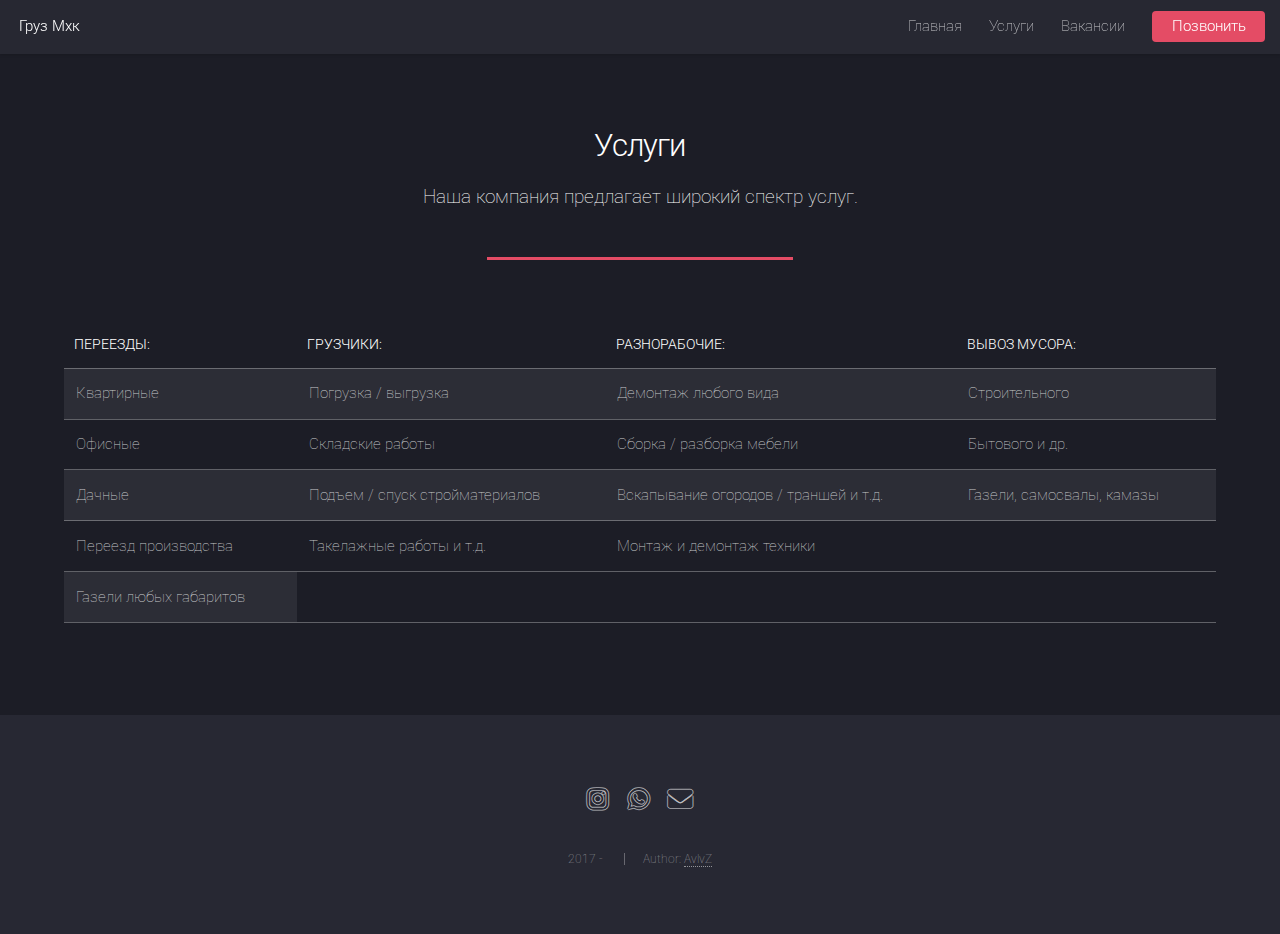
<file: services.html>
<!DOCTYPE HTML>
<!--
	Landed by HTML5 UP
	html5up.net | @ajlkn
	Free for personal and commercial use under the CCA 3.0 license (html5up.net/license)
-->
<html>
	<head>
		<title>Груз Мхк - Услуги</title>
		<meta charset="utf-8" />
		<meta name="viewport" content="width=device-width, initial-scale=1, user-scalable=no" />
		<link rel="stylesheet" href="assets/css/main.css" />
		<noscript><link rel="stylesheet" href="assets/css/noscript.css" /></noscript>
	</head>
	<body class="is-preload">
		<div id="page-wrapper">

			<!-- Header -->
				<header id="header">
        			<h1 id="logo"><a href="index.html">Груз Мхк</a></h1>
        			<nav id="nav">
            			<ul>
			                <li><a href="index.html">Главная</a></li>
			                <li><a href="services.html">Услуги</a></li>
			                <li><a href="vacancies.html">Вакансии</a></li>
			<!--                <li><a href="elements.html">Elements</a></li>-->
			                <li><a href="tel:+79882974723" class="button primary">Позвонить</a></li>
            			</ul>
        			</nav>
    			</header>

			<!-- Main -->
				<div id="main" class="wrapper style1">
					<div class="container">
						<header class="major">
							<h2>Услуги</h2>
							<p>Наша компания предлагает широкий спектр услуг.</p>
						</header>						
							<div class="table-wrapper">
								<table>
									<thead>
										<tr>
											<th>ПЕРЕЕЗДЫ:</th>
											<th>ГРУЗЧИКИ:</th>
											<th>РАЗНОРАБОЧИЕ:</th>
											<th>ВЫВОЗ МУСОРА:</th>
										</tr>
									</thead>
									<tbody>
										<tr>
											<td>Квартирные</td>
											<td>Погрузка / выгрузка</td>
											<td>Демонтаж любого вида</td>
											<td>Строительного</td>
										</tr>
										<tr>
											<td>Офисные</td>
											<td>Складские работы</td>
											<td>Сборка / разборка мебели</td>
											<td>Бытового и др.</td>
										</tr>
										<tr>
											<td>Дачные</td>
											<td>Подъем / спуск стройматериалов</td>
											<td>Вскапывание огородов / траншей и т.д.</td>
											<td>Газели, самосвалы, камазы</td>
										</tr>
										<tr>
											<td>Переезд производства</td>
											<td>Такелажные работы и т.д.</td>
											<td>Монтаж и демонтаж техники</td>
										</tr>
										<tr>
											<td>Газели любых габаритов</td>
										</tr>
									</tbody>
									<tfoot>
										<tr>
											<td colspan="2"></td>
										</tr>
									</tfoot>
								</table>
						</div>	
					</div>
				</div>

			<!-- Footer -->
				<footer id="footer">
					<ul class="icons">
			            <li><a href="#" class="icon brands alt fa-instagram"><span class="label">Instagram</span></a></li>
			            <li><a href="#" class="icon brands alt fa-whatsapp"><span class="label">WhatsApp</span></a></li>
			            <li><a href="#" class="icon solid alt fa-envelope"><span class="label">Email</span></a></li>
			        </ul>
			        <ul class="copyright">
			            <li>2017 - <span class="getFullYear"></span></li>
			            <li>Author: <a href="https://github.com/AvlvZ">AvlvZ</a></li>
			        </ul>
				</footer>

		</div>

		<!-- Scripts -->
			<script src="assets/js/jquery.min.js"></script>
			<script src="assets/js/jquery.scrolly.min.js"></script>
			<script src="assets/js/jquery.dropotron.min.js"></script>
			<script src="assets/js/jquery.scrollex.min.js"></script>
			<script src="assets/js/browser.min.js"></script>
			<script src="assets/js/breakpoints.min.js"></script>
			<script src="assets/js/util.js"></script>
			<script src="assets/js/main.js"></script>

	</body>
</html>
</file>
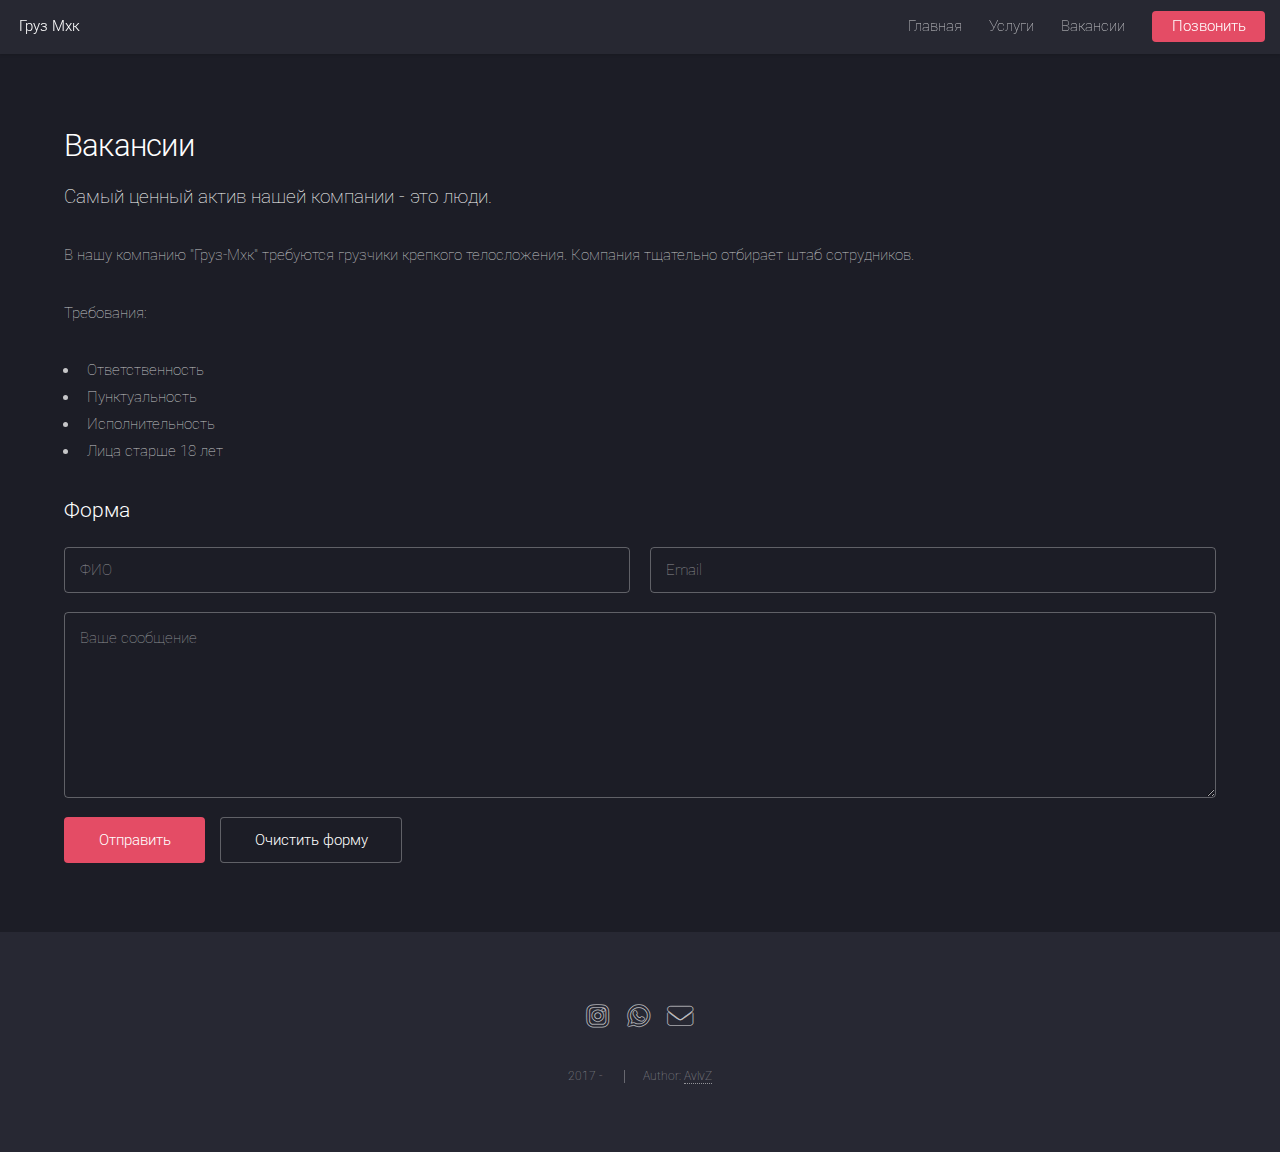
<file: vacancies.html>
<!DOCTYPE HTML>
<!--
	Landed by HTML5 UP
	html5up.net | @ajlkn
	Free for personal and commercial use under the CCA 3.0 license (html5up.net/license)
-->
<html>
	<head>
		<title>Груз Мхк - Вакансии</title>
		<meta charset="utf-8" />
		<meta name="viewport" content="width=device-width, initial-scale=1, user-scalable=no" />
		<link rel="stylesheet" href="assets/css/main.css" />
		<noscript><link rel="stylesheet" href="assets/css/noscript.css" /></noscript>
	</head>
	<body class="is-preload">
		<div id="page-wrapper">

			<!-- Header -->
				<header id="header">
        			<h1 id="logo"><a href="index.html">Груз Мхк</a></h1>
        			<nav id="nav">
            			<ul>
			                <li><a href="index.html">Главная</a></li>
			                <li><a href="services.html">Услуги</a></li>
			                <li><a href="vacancies.html">Вакансии</a></li>
			<!--                <li><a href="elements.html">Elements</a></li>-->
			                <li><a href="tel:+79882974723" class="button primary">Позвонить</a></li>
            			</ul>
        			</nav>
    			</header>

			<!-- Main -->
				<div id="main" class="wrapper style1">
					<div class="container">
						<header>
			                <h2>Вакансии</h2>
			                <p>Самый ценный актив нашей компании - это люди.</p>
			            </header>
			            <p>В нашу компанию "Груз-Мхк" требуются грузчики крепкого телосложения. Компания тщательно отбирает штаб
			                сотрудников. </p>
			            <p>Требования:</p>
			            <ul>
			                <li>Ответственность</li>
			                <li>Пунктуальность</li>
			                <li>Исполнительность</li>
			                <li>Лица старше 18 лет</li>
			            </ul>

						<section>
							<h3>Форма</h3>
							<form method="post" action="#">
								<div class="row gtr-uniform gtr-50">
									<div class="col-6 col-12-xsmall">
										<input type="text" name="name" id="name" value="" placeholder="ФИО" />
									</div>
									<div class="col-6 col-12-xsmall">
										<input type="email" name="email" id="email" value="" placeholder="Email" />
									</div>									
									<div class="col-12">
										<textarea name="message" id="message" placeholder="Ваше сообщение" rows="6"></textarea>
									</div>
									<div class="col-12">
										<ul class="actions">
											<li><input type="submit" value="Отправить" class="primary" /></li>
											<li><input type="reset" value="Очистить форму" /></li>
										</ul>
									</div>
								</div>
							</form>
						</section>
					</div>
				</div>

			<!-- Footer -->
				<footer id="footer">
			        <ul class="icons">
			            <li><a href="#" class="icon brands alt fa-instagram"><span class="label">Instagram</span></a></li>
			            <li><a href="#" class="icon brands alt fa-whatsapp"><span class="label">WhatsApp</span></a></li>
			            <li><a href="#" class="icon solid alt fa-envelope"><span class="label">Email</span></a></li>
			        </ul>
			        <ul class="copyright">
			            <li>2017 - <span class="getFullYear"></span></li>
			            <li>Author: <a href="https://github.com/AvlvZ">AvlvZ</a></li>
			        </ul>
			    </footer>

		</div>

		<!-- Scripts -->
			<script src="assets/js/jquery.min.js"></script>
			<script src="assets/js/jquery.scrolly.min.js"></script>
			<script src="assets/js/jquery.dropotron.min.js"></script>
			<script src="assets/js/jquery.scrollex.min.js"></script>
			<script src="assets/js/browser.min.js"></script>
			<script src="assets/js/breakpoints.min.js"></script>
			<script src="assets/js/util.js"></script>
			<script src="assets/js/main.js"></script>

	</body>
</html>
</file>
<file: assets/css/noscript.css>
/*
	Landed by HTML5 UP
	html5up.net | @ajlkn
	Free for personal and commercial use under the CCA 3.0 license (html5up.net/license)
*/

/* Loader */

	body.landing.is-preload:before {
		display: none;
	}

	body.landing.is-preload:after {
		display: none;
	}
</file>
<file: assets/css/main.css>
@import url("fontawesome-all.min.css");
@import url("https://fonts.googleapis.com/css?family=Roboto:100,300,100italic,300italic");

/*
	Landed by HTML5 UP
	html5up.net | @ajlkn
	Free for personal and commercial use under the CCA 3.0 license (html5up.net/license)
*/

html, body, div, span, applet, object,
iframe, h1, h2, h3, h4, h5, h6, p, blockquote,
pre, a, abbr, acronym, address, big, cite,
code, del, dfn, em, img, ins, kbd, q, s, samp,
small, strike, strong, sub, sup, tt, var, b,
u, i, center, dl, dt, dd, ol, ul, li, fieldset,
form, label, legend, table, caption, tbody,
tfoot, thead, tr, th, td, article, aside,
canvas, details, embed, figure, figcaption,
footer, header, hgroup, menu, nav, output, ruby,
section, summary, time, mark, audio, video {
    margin: 0;
    padding: 0;
    border: 0;
    font-size: 100%;
    font: inherit;
    vertical-align: baseline;
}

article, aside, details, figcaption, figure,
footer, header, hgroup, menu, nav, section {
    display: block;
}

body {
    line-height: 1;
}

ol, ul {
    list-style: none;
}

blockquote, q {
    quotes: none;
}

blockquote:before, blockquote:after, q:before, q:after {
    content: '';
    content: none;
}

table {
    border-collapse: collapse;
    border-spacing: 0;
}

body {
    -webkit-text-size-adjust: none;
}

mark {
    background-color: transparent;
    color: inherit;
}

input::-moz-focus-inner {
    border: 0;
    padding: 0;
}

input, select, textarea {
    -moz-appearance: none;
    -webkit-appearance: none;
    -ms-appearance: none;
    appearance: none;
}

/* Basic */

html {
    box-sizing: border-box;
}

*, *:before, *:after {
    box-sizing: inherit;
}

html, body {
    background: #1c1d26;
}

body.is-preload *, body.is-preload *:before, body.is-preload *:after {
    -moz-animation: none !important;
    -webkit-animation: none !important;
    -ms-animation: none !important;
    animation: none !important;
    -moz-transition: none !important;
    -webkit-transition: none !important;
    -ms-transition: none !important;
    transition: none !important;
}

body, input, select, textarea {
    color: rgba(255, 255, 255, 0.75);
    font-family: "Roboto", Helvetica, sans-serif;
    font-size: 15pt;
    font-weight: 100;
    line-height: 1.75em;
}

a {
    -moz-transition: border-color 0.2s ease-in-out, color 0.2s ease-in-out;
    -webkit-transition: border-color 0.2s ease-in-out, color 0.2s ease-in-out;
    -ms-transition: border-color 0.2s ease-in-out, color 0.2s ease-in-out;
    transition: border-color 0.2s ease-in-out, color 0.2s ease-in-out;
    border-bottom: dotted 1px;
    color: #e44c65;
    text-decoration: none;
}

a:hover {
    color: #e44c65 !important;
    border-bottom-color: transparent;
}

strong, b {
    color: #ffffff;
    font-weight: 300;
}

em, i {
    font-style: italic;
}

p {
    margin: 0 0 2em 0;
}

h1, h2, h3, h4, h5, h6 {
    color: #ffffff;
    font-weight: 300;
    line-height: 1em;
    margin: 0 0 1em 0;
}

h1 a, h2 a, h3 a, h4 a, h5 a, h6 a {
    color: inherit;
    border: 0;
}

h2 {
    font-size: 2em;
    line-height: 1.5em;
    letter-spacing: -0.025em;
}

h3 {
    font-size: 1.35em;
    line-height: 1.5em;
}

h4 {
    font-size: 1.1em;
    line-height: 1.5em;
}

h5 {
    font-size: 0.9em;
    line-height: 1.5em;
}

h6 {
    font-size: 0.7em;
    line-height: 1.5em;
}

sub {
    font-size: 0.8em;
    position: relative;
    top: 0.5em;
}

sup {
    font-size: 0.8em;
    position: relative;
    top: -0.5em;
}

hr {
    border: 0;
    border-bottom: solid 1px rgba(255, 255, 255, 0.3);
    margin: 3em 0;
}

hr.major {
    margin: 4em 0;
}

blockquote {
    border-left: solid 4px rgba(255, 255, 255, 0.3);
    font-style: italic;
    margin: 0 0 2em 0;
    padding: 0.5em 0 0.5em 2em;
}

code {
    background: rgba(255, 255, 255, 0.075);
    border-radius: 4px;
    font-family: "Courier New", monospace;
    font-size: 0.9em;
    margin: 0 0.25em;
    padding: 0.25em 0.65em;
}

pre {
    -webkit-overflow-scrolling: touch;
    font-family: "Courier New", monospace;
    font-size: 0.9em;
    margin: 0 0 2em 0;
}

pre code {
    display: block;
    line-height: 1.75em;
    padding: 1em 1.5em;
    overflow-x: auto;
}

.align-left {
    text-align: left;
}

.align-center {
    text-align: center;
}

.align-right {
    text-align: right;
}

/* Loader */

@-moz-keyframes spinner-show {
    0% {
        opacity: 0;
    }

    100% {
        opacity: 1;
    }
}

@-webkit-keyframes spinner-show {
    0% {
        opacity: 0;
    }

    100% {
        opacity: 1;
    }
}

@-ms-keyframes spinner-show {
    0% {
        opacity: 0;
    }

    100% {
        opacity: 1;
    }
}

@keyframes spinner-show {
    0% {
        opacity: 0;
    }

    100% {
        opacity: 1;
    }
}

@-moz-keyframes spinner-hide {
    0% {
        color: rgba(255, 255, 255, 0.15);
        z-index: 100001;
        -moz-transform: scale(1) rotate(0deg);
        -webkit-transform: scale(1) rotate(0deg);
        -ms-transform: scale(1) rotate(0deg);
        transform: scale(1) rotate(0deg);
    }

    99% {
        color: #1c1d26;
        z-index: 100001;
        -moz-transform: scale(0.5) rotate(360deg);
        -webkit-transform: scale(0.5) rotate(360deg);
        -ms-transform: scale(0.5) rotate(360deg);
        transform: scale(0.5) rotate(360deg);
    }

    100% {
        color: #1c1d26;
        z-index: -1;
        -moz-transform: scale(0.5) rotate(360deg);
        -webkit-transform: scale(0.5) rotate(360deg);
        -ms-transform: scale(0.5) rotate(360deg);
        transform: scale(0.5) rotate(360deg);
    }
}

@-webkit-keyframes spinner-hide {
    0% {
        color: rgba(255, 255, 255, 0.15);
        z-index: 100001;
        -moz-transform: scale(1) rotate(0deg);
        -webkit-transform: scale(1) rotate(0deg);
        -ms-transform: scale(1) rotate(0deg);
        transform: scale(1) rotate(0deg);
    }

    99% {
        color: #1c1d26;
        z-index: 100001;
        -moz-transform: scale(0.5) rotate(360deg);
        -webkit-transform: scale(0.5) rotate(360deg);
        -ms-transform: scale(0.5) rotate(360deg);
        transform: scale(0.5) rotate(360deg);
    }

    100% {
        color: #1c1d26;
        z-index: -1;
        -moz-transform: scale(0.5) rotate(360deg);
        -webkit-transform: scale(0.5) rotate(360deg);
        -ms-transform: scale(0.5) rotate(360deg);
        transform: scale(0.5) rotate(360deg);
    }
}

@-ms-keyframes spinner-hide {
    0% {
        color: rgba(255, 255, 255, 0.15);
        z-index: 100001;
        -moz-transform: scale(1) rotate(0deg);
        -webkit-transform: scale(1) rotate(0deg);
        -ms-transform: scale(1) rotate(0deg);
        transform: scale(1) rotate(0deg);
    }

    99% {
        color: #1c1d26;
        z-index: 100001;
        -moz-transform: scale(0.5) rotate(360deg);
        -webkit-transform: scale(0.5) rotate(360deg);
        -ms-transform: scale(0.5) rotate(360deg);
        transform: scale(0.5) rotate(360deg);
    }

    100% {
        color: #1c1d26;
        z-index: -1;
        -moz-transform: scale(0.5) rotate(360deg);
        -webkit-transform: scale(0.5) rotate(360deg);
        -ms-transform: scale(0.5) rotate(360deg);
        transform: scale(0.5) rotate(360deg);
    }
}

@keyframes spinner-hide {
    0% {
        color: rgba(255, 255, 255, 0.15);
        z-index: 100001;
        -moz-transform: scale(1) rotate(0deg);
        -webkit-transform: scale(1) rotate(0deg);
        -ms-transform: scale(1) rotate(0deg);
        transform: scale(1) rotate(0deg);
    }

    99% {
        color: #1c1d26;
        z-index: 100001;
        -moz-transform: scale(0.5) rotate(360deg);
        -webkit-transform: scale(0.5) rotate(360deg);
        -ms-transform: scale(0.5) rotate(360deg);
        transform: scale(0.5) rotate(360deg);
    }

    100% {
        color: #1c1d26;
        z-index: -1;
        -moz-transform: scale(0.5) rotate(360deg);
        -webkit-transform: scale(0.5) rotate(360deg);
        -ms-transform: scale(0.5) rotate(360deg);
        transform: scale(0.5) rotate(360deg);
    }
}

@-moz-keyframes spinner-rotate {
    0% {
        -moz-transform: scale(1) rotate(0deg);
        -webkit-transform: scale(1) rotate(0deg);
        -ms-transform: scale(1) rotate(0deg);
        transform: scale(1) rotate(0deg);
    }

    100% {
        -moz-transform: scale(1) rotate(360deg);
        -webkit-transform: scale(1) rotate(360deg);
        -ms-transform: scale(1) rotate(360deg);
        transform: scale(1) rotate(360deg);
    }
}

@-webkit-keyframes spinner-rotate {
    0% {
        -moz-transform: scale(1) rotate(0deg);
        -webkit-transform: scale(1) rotate(0deg);
        -ms-transform: scale(1) rotate(0deg);
        transform: scale(1) rotate(0deg);
    }

    100% {
        -moz-transform: scale(1) rotate(360deg);
        -webkit-transform: scale(1) rotate(360deg);
        -ms-transform: scale(1) rotate(360deg);
        transform: scale(1) rotate(360deg);
    }
}

@-ms-keyframes spinner-rotate {
    0% {
        -moz-transform: scale(1) rotate(0deg);
        -webkit-transform: scale(1) rotate(0deg);
        -ms-transform: scale(1) rotate(0deg);
        transform: scale(1) rotate(0deg);
    }

    100% {
        -moz-transform: scale(1) rotate(360deg);
        -webkit-transform: scale(1) rotate(360deg);
        -ms-transform: scale(1) rotate(360deg);
        transform: scale(1) rotate(360deg);
    }
}

@keyframes spinner-rotate {
    0% {
        -moz-transform: scale(1) rotate(0deg);
        -webkit-transform: scale(1) rotate(0deg);
        -ms-transform: scale(1) rotate(0deg);
        transform: scale(1) rotate(0deg);
    }

    100% {
        -moz-transform: scale(1) rotate(360deg);
        -webkit-transform: scale(1) rotate(360deg);
        -ms-transform: scale(1) rotate(360deg);
        transform: scale(1) rotate(360deg);
    }
}

@-moz-keyframes overlay-hide {
    0% {
        opacity: 1;
        z-index: 100000;
    }

    15% {
        opacity: 1;
        z-index: 100000;
    }

    99% {
        opacity: 0;
        z-index: 100000;
    }

    100% {
        opacity: 0;
        z-index: -1;
    }
}

@-webkit-keyframes overlay-hide {
    0% {
        opacity: 1;
        z-index: 100000;
    }

    15% {
        opacity: 1;
        z-index: 100000;
    }

    99% {
        opacity: 0;
        z-index: 100000;
    }

    100% {
        opacity: 0;
        z-index: -1;
    }
}

@-ms-keyframes overlay-hide {
    0% {
        opacity: 1;
        z-index: 100000;
    }

    15% {
        opacity: 1;
        z-index: 100000;
    }

    99% {
        opacity: 0;
        z-index: 100000;
    }

    100% {
        opacity: 0;
        z-index: -1;
    }
}

@keyframes overlay-hide {
    0% {
        opacity: 1;
        z-index: 100000;
    }

    15% {
        opacity: 1;
        z-index: 100000;
    }

    99% {
        opacity: 0;
        z-index: 100000;
    }

    100% {
        opacity: 0;
        z-index: -1;
    }
}

body.landing {
    text-decoration: none;
}

body.landing:before {
    -moz-osx-font-smoothing: grayscale;
    -webkit-font-smoothing: antialiased;
    display: inline-block;
    font-style: normal;
    font-variant: normal;
    text-rendering: auto;
    line-height: 1;
    text-transform: none !important;
    font-family: 'Font Awesome 5 Free';
    font-weight: 900;
}

body.landing:before {
    -moz-animation: spinner-show 1.5s 1 0.25s ease forwards, spinner-hide 0.25s ease-in-out forwards !important;
    -webkit-animation: spinner-show 1.5s 1 0.25s ease forwards, spinner-hide 0.25s ease-in-out forwards !important;
    -ms-animation: spinner-show 1.5s 1 0.25s ease forwards, spinner-hide 0.25s ease-in-out forwards !important;
    animation: spinner-show 1.5s 1 0.25s ease forwards, spinner-hide 0.25s ease-in-out forwards !important;
    -moz-transform-origin: 50% 50%;
    -webkit-transform-origin: 50% 50%;
    -ms-transform-origin: 50% 50%;
    transform-origin: 50% 50%;
    color: rgba(255, 255, 255, 0.15);
    content: '\f1ce';
    cursor: default;
    display: block;
    font-size: 2em;
    height: 2em;
    left: 50%;
    line-height: 2em;
    margin: -1em 0 0 -1em;
    opacity: 0;
    position: fixed;
    text-align: center;
    top: 50%;
    width: 2em;
    z-index: -1;
}

body.landing:after {
    -moz-animation: overlay-hide 1.5s ease-in forwards !important;
    -webkit-animation: overlay-hide 1.5s ease-in forwards !important;
    -ms-animation: overlay-hide 1.5s ease-in forwards !important;
    animation: overlay-hide 1.5s ease-in forwards !important;
    background: #1c1d26;
    content: '';
    display: block;
    height: 100%;
    left: 0;
    opacity: 0;
    position: fixed;
    top: 0;
    width: 100%;
    z-index: -1;
}

body.landing.is-preload:before {
    -moz-animation: spinner-show 1.5s 1 0.25s ease forwards, spinner-rotate 0.75s infinite linear !important;
    -webkit-animation: spinner-show 1.5s 1 0.25s ease forwards, spinner-rotate 0.75s infinite linear !important;
    -ms-animation: spinner-show 1.5s 1 0.25s ease forwards, spinner-rotate 0.75s infinite linear !important;
    animation: spinner-show 1.5s 1 0.25s ease forwards, spinner-rotate 0.75s infinite linear !important;
    z-index: 100001;
}

body.landing.is-preload:after {
    -moz-animation: none !important;
    -webkit-animation: none !important;
    -ms-animation: none !important;
    animation: none !important;
    opacity: 1;
    z-index: 100000;
}

@media (-webkit-min-device-pixel-ratio: 2) {

    body.landing:before {
        line-height: 2.025em;
    }

}

/* Container */

.container {
    margin: 0 auto;
    max-width: calc(100% - 4em);
    width: 70em;
}

.container.xsmall {
    width: 17.5em;
}

.container.small {
    width: 35em;
}

.container.medium {
    width: 52.5em;
}

.container.large {
    width: 87.5em;
}

.container.xlarge {
    width: 105em;
}

.container.max {
    width: 100%;
}

@media screen and (max-width: 1280px) {

    .container {
        width: 90%;
        max-width: 100%;
    }

}

@media screen and (max-width: 980px) {

    .container {
        width: 100% !important;
    }

}

/* Row */

.row {
    display: flex;
    flex-wrap: wrap;
    box-sizing: border-box;
    align-items: stretch;
}

.row > * {
    box-sizing: border-box;
}

.row.gtr-uniform > * > :last-child {
    margin-bottom: 0;
}

.row.aln-left {
    justify-content: flex-start;
}

.row.aln-center {
    justify-content: center;
}

.row.aln-right {
    justify-content: flex-end;
}

.row.aln-top {
    align-items: flex-start;
}

.row.aln-middle {
    align-items: center;
}

.row.aln-bottom {
    align-items: flex-end;
}

.row > .imp {
    order: -1;
}

.row > .col-1 {
    width: 8.33333%;
}

.row > .off-1 {
    margin-left: 8.33333%;
}

.row > .col-2 {
    width: 16.66667%;
}

.row > .off-2 {
    margin-left: 16.66667%;
}

.row > .col-3 {
    width: 25%;
}

.row > .off-3 {
    margin-left: 25%;
}

.row > .col-4 {
    width: 33.33333%;
}

.row > .off-4 {
    margin-left: 33.33333%;
}

.row > .col-5 {
    width: 41.66667%;
}

.row > .off-5 {
    margin-left: 41.66667%;
}

.row > .col-6 {
    width: 50%;
}

.row > .off-6 {
    margin-left: 50%;
}

.row > .col-7 {
    width: 58.33333%;
}

.row > .off-7 {
    margin-left: 58.33333%;
}

.row > .col-8 {
    width: 66.66667%;
}

.row > .off-8 {
    margin-left: 66.66667%;
}

.row > .col-9 {
    width: 75%;
}

.row > .off-9 {
    margin-left: 75%;
}

.row > .col-10 {
    width: 83.33333%;
}

.row > .off-10 {
    margin-left: 83.33333%;
}

.row > .col-11 {
    width: 91.66667%;
}

.row > .off-11 {
    margin-left: 91.66667%;
}

.row > .col-12 {
    width: 100%;
}

.row > .off-12 {
    margin-left: 100%;
}

.row.gtr-0 {
    margin-top: 0;
    margin-left: 0em;
}

.row.gtr-0 > * {
    padding: 0 0 0 0em;
}

.row.gtr-0.gtr-uniform {
    margin-top: 0em;
}

.row.gtr-0.gtr-uniform > * {
    padding-top: 0em;
}

.row.gtr-25 {
    margin-top: 0;
    margin-left: -0.625em;
}

.row.gtr-25 > * {
    padding: 0 0 0 0.625em;
}

.row.gtr-25.gtr-uniform {
    margin-top: -0.625em;
}

.row.gtr-25.gtr-uniform > * {
    padding-top: 0.625em;
}

.row.gtr-50 {
    margin-top: 0;
    margin-left: -1.25em;
}

.row.gtr-50 > * {
    padding: 0 0 0 1.25em;
}

.row.gtr-50.gtr-uniform {
    margin-top: -1.25em;
}

.row.gtr-50.gtr-uniform > * {
    padding-top: 1.25em;
}

.row {
    margin-top: 0;
    margin-left: -2.5em;
}

.row > * {
    padding: 0 0 0 2.5em;
}

.row.gtr-uniform {
    margin-top: -2.5em;
}

.row.gtr-uniform > * {
    padding-top: 2.5em;
}

.row.gtr-150 {
    margin-top: 0;
    margin-left: -3.75em;
}

.row.gtr-150 > * {
    padding: 0 0 0 3.75em;
}

.row.gtr-150.gtr-uniform {
    margin-top: -3.75em;
}

.row.gtr-150.gtr-uniform > * {
    padding-top: 3.75em;
}

.row.gtr-200 {
    margin-top: 0;
    margin-left: -5em;
}

.row.gtr-200 > * {
    padding: 0 0 0 5em;
}

.row.gtr-200.gtr-uniform {
    margin-top: -5em;
}

.row.gtr-200.gtr-uniform > * {
    padding-top: 5em;
}

@media screen and (max-width: 1680px) {

    .row {
        display: flex;
        flex-wrap: wrap;
        box-sizing: border-box;
        align-items: stretch;
    }

    .row > * {
        box-sizing: border-box;
    }

    .row.gtr-uniform > * > :last-child {
        margin-bottom: 0;
    }

    .row.aln-left {
        justify-content: flex-start;
    }

    .row.aln-center {
        justify-content: center;
    }

    .row.aln-right {
        justify-content: flex-end;
    }

    .row.aln-top {
        align-items: flex-start;
    }

    .row.aln-middle {
        align-items: center;
    }

    .row.aln-bottom {
        align-items: flex-end;
    }

    .row > .imp-xlarge {
        order: -1;
    }

    .row > .col-1-xlarge {
        width: 8.33333%;
    }

    .row > .off-1-xlarge {
        margin-left: 8.33333%;
    }

    .row > .col-2-xlarge {
        width: 16.66667%;
    }

    .row > .off-2-xlarge {
        margin-left: 16.66667%;
    }

    .row > .col-3-xlarge {
        width: 25%;
    }

    .row > .off-3-xlarge {
        margin-left: 25%;
    }

    .row > .col-4-xlarge {
        width: 33.33333%;
    }

    .row > .off-4-xlarge {
        margin-left: 33.33333%;
    }

    .row > .col-5-xlarge {
        width: 41.66667%;
    }

    .row > .off-5-xlarge {
        margin-left: 41.66667%;
    }

    .row > .col-6-xlarge {
        width: 50%;
    }

    .row > .off-6-xlarge {
        margin-left: 50%;
    }

    .row > .col-7-xlarge {
        width: 58.33333%;
    }

    .row > .off-7-xlarge {
        margin-left: 58.33333%;
    }

    .row > .col-8-xlarge {
        width: 66.66667%;
    }

    .row > .off-8-xlarge {
        margin-left: 66.66667%;
    }

    .row > .col-9-xlarge {
        width: 75%;
    }

    .row > .off-9-xlarge {
        margin-left: 75%;
    }

    .row > .col-10-xlarge {
        width: 83.33333%;
    }

    .row > .off-10-xlarge {
        margin-left: 83.33333%;
    }

    .row > .col-11-xlarge {
        width: 91.66667%;
    }

    .row > .off-11-xlarge {
        margin-left: 91.66667%;
    }

    .row > .col-12-xlarge {
        width: 100%;
    }

    .row > .off-12-xlarge {
        margin-left: 100%;
    }

    .row.gtr-0 {
        margin-top: 0;
        margin-left: 0em;
    }

    .row.gtr-0 > * {
        padding: 0 0 0 0em;
    }

    .row.gtr-0.gtr-uniform {
        margin-top: 0em;
    }

    .row.gtr-0.gtr-uniform > * {
        padding-top: 0em;
    }

    .row.gtr-25 {
        margin-top: 0;
        margin-left: -0.625em;
    }

    .row.gtr-25 > * {
        padding: 0 0 0 0.625em;
    }

    .row.gtr-25.gtr-uniform {
        margin-top: -0.625em;
    }

    .row.gtr-25.gtr-uniform > * {
        padding-top: 0.625em;
    }

    .row.gtr-50 {
        margin-top: 0;
        margin-left: -1.25em;
    }

    .row.gtr-50 > * {
        padding: 0 0 0 1.25em;
    }

    .row.gtr-50.gtr-uniform {
        margin-top: -1.25em;
    }

    .row.gtr-50.gtr-uniform > * {
        padding-top: 1.25em;
    }

    .row {
        margin-top: 0;
        margin-left: -2.5em;
    }

    .row > * {
        padding: 0 0 0 2.5em;
    }

    .row.gtr-uniform {
        margin-top: -2.5em;
    }

    .row.gtr-uniform > * {
        padding-top: 2.5em;
    }

    .row.gtr-150 {
        margin-top: 0;
        margin-left: -3.75em;
    }

    .row.gtr-150 > * {
        padding: 0 0 0 3.75em;
    }

    .row.gtr-150.gtr-uniform {
        margin-top: -3.75em;
    }

    .row.gtr-150.gtr-uniform > * {
        padding-top: 3.75em;
    }

    .row.gtr-200 {
        margin-top: 0;
        margin-left: -5em;
    }

    .row.gtr-200 > * {
        padding: 0 0 0 5em;
    }

    .row.gtr-200.gtr-uniform {
        margin-top: -5em;
    }

    .row.gtr-200.gtr-uniform > * {
        padding-top: 5em;
    }

}

@media screen and (max-width: 1280px) {

    .row {
        display: flex;
        flex-wrap: wrap;
        box-sizing: border-box;
        align-items: stretch;
    }

    .row > * {
        box-sizing: border-box;
    }

    .row.gtr-uniform > * > :last-child {
        margin-bottom: 0;
    }

    .row.aln-left {
        justify-content: flex-start;
    }

    .row.aln-center {
        justify-content: center;
    }

    .row.aln-right {
        justify-content: flex-end;
    }

    .row.aln-top {
        align-items: flex-start;
    }

    .row.aln-middle {
        align-items: center;
    }

    .row.aln-bottom {
        align-items: flex-end;
    }

    .row > .imp-large {
        order: -1;
    }

    .row > .col-1-large {
        width: 8.33333%;
    }

    .row > .off-1-large {
        margin-left: 8.33333%;
    }

    .row > .col-2-large {
        width: 16.66667%;
    }

    .row > .off-2-large {
        margin-left: 16.66667%;
    }

    .row > .col-3-large {
        width: 25%;
    }

    .row > .off-3-large {
        margin-left: 25%;
    }

    .row > .col-4-large {
        width: 33.33333%;
    }

    .row > .off-4-large {
        margin-left: 33.33333%;
    }

    .row > .col-5-large {
        width: 41.66667%;
    }

    .row > .off-5-large {
        margin-left: 41.66667%;
    }

    .row > .col-6-large {
        width: 50%;
    }

    .row > .off-6-large {
        margin-left: 50%;
    }

    .row > .col-7-large {
        width: 58.33333%;
    }

    .row > .off-7-large {
        margin-left: 58.33333%;
    }

    .row > .col-8-large {
        width: 66.66667%;
    }

    .row > .off-8-large {
        margin-left: 66.66667%;
    }

    .row > .col-9-large {
        width: 75%;
    }

    .row > .off-9-large {
        margin-left: 75%;
    }

    .row > .col-10-large {
        width: 83.33333%;
    }

    .row > .off-10-large {
        margin-left: 83.33333%;
    }

    .row > .col-11-large {
        width: 91.66667%;
    }

    .row > .off-11-large {
        margin-left: 91.66667%;
    }

    .row > .col-12-large {
        width: 100%;
    }

    .row > .off-12-large {
        margin-left: 100%;
    }

    .row.gtr-0 {
        margin-top: 0;
        margin-left: 0em;
    }

    .row.gtr-0 > * {
        padding: 0 0 0 0em;
    }

    .row.gtr-0.gtr-uniform {
        margin-top: 0em;
    }

    .row.gtr-0.gtr-uniform > * {
        padding-top: 0em;
    }

    .row.gtr-25 {
        margin-top: 0;
        margin-left: -0.625em;
    }

    .row.gtr-25 > * {
        padding: 0 0 0 0.625em;
    }

    .row.gtr-25.gtr-uniform {
        margin-top: -0.625em;
    }

    .row.gtr-25.gtr-uniform > * {
        padding-top: 0.625em;
    }

    .row.gtr-50 {
        margin-top: 0;
        margin-left: -1.25em;
    }

    .row.gtr-50 > * {
        padding: 0 0 0 1.25em;
    }

    .row.gtr-50.gtr-uniform {
        margin-top: -1.25em;
    }

    .row.gtr-50.gtr-uniform > * {
        padding-top: 1.25em;
    }

    .row {
        margin-top: 0;
        margin-left: -2.5em;
    }

    .row > * {
        padding: 0 0 0 2.5em;
    }

    .row.gtr-uniform {
        margin-top: -2.5em;
    }

    .row.gtr-uniform > * {
        padding-top: 2.5em;
    }

    .row.gtr-150 {
        margin-top: 0;
        margin-left: -3.75em;
    }

    .row.gtr-150 > * {
        padding: 0 0 0 3.75em;
    }

    .row.gtr-150.gtr-uniform {
        margin-top: -3.75em;
    }

    .row.gtr-150.gtr-uniform > * {
        padding-top: 3.75em;
    }

    .row.gtr-200 {
        margin-top: 0;
        margin-left: -5em;
    }

    .row.gtr-200 > * {
        padding: 0 0 0 5em;
    }

    .row.gtr-200.gtr-uniform {
        margin-top: -5em;
    }

    .row.gtr-200.gtr-uniform > * {
        padding-top: 5em;
    }

}

@media screen and (max-width: 980px) {

    .row {
        display: flex;
        flex-wrap: wrap;
        box-sizing: border-box;
        align-items: stretch;
    }

    .row > * {
        box-sizing: border-box;
    }

    .row.gtr-uniform > * > :last-child {
        margin-bottom: 0;
    }

    .row.aln-left {
        justify-content: flex-start;
    }

    .row.aln-center {
        justify-content: center;
    }

    .row.aln-right {
        justify-content: flex-end;
    }

    .row.aln-top {
        align-items: flex-start;
    }

    .row.aln-middle {
        align-items: center;
    }

    .row.aln-bottom {
        align-items: flex-end;
    }

    .row > .imp-medium {
        order: -1;
    }

    .row > .col-1-medium {
        width: 8.33333%;
    }

    .row > .off-1-medium {
        margin-left: 8.33333%;
    }

    .row > .col-2-medium {
        width: 16.66667%;
    }

    .row > .off-2-medium {
        margin-left: 16.66667%;
    }

    .row > .col-3-medium {
        width: 25%;
    }

    .row > .off-3-medium {
        margin-left: 25%;
    }

    .row > .col-4-medium {
        width: 33.33333%;
    }

    .row > .off-4-medium {
        margin-left: 33.33333%;
    }

    .row > .col-5-medium {
        width: 41.66667%;
    }

    .row > .off-5-medium {
        margin-left: 41.66667%;
    }

    .row > .col-6-medium {
        width: 50%;
    }

    .row > .off-6-medium {
        margin-left: 50%;
    }

    .row > .col-7-medium {
        width: 58.33333%;
    }

    .row > .off-7-medium {
        margin-left: 58.33333%;
    }

    .row > .col-8-medium {
        width: 66.66667%;
    }

    .row > .off-8-medium {
        margin-left: 66.66667%;
    }

    .row > .col-9-medium {
        width: 75%;
    }

    .row > .off-9-medium {
        margin-left: 75%;
    }

    .row > .col-10-medium {
        width: 83.33333%;
    }

    .row > .off-10-medium {
        margin-left: 83.33333%;
    }

    .row > .col-11-medium {
        width: 91.66667%;
    }

    .row > .off-11-medium {
        margin-left: 91.66667%;
    }

    .row > .col-12-medium {
        width: 100%;
    }

    .row > .off-12-medium {
        margin-left: 100%;
    }

    .row.gtr-0 {
        margin-top: 0;
        margin-left: 0em;
    }

    .row.gtr-0 > * {
        padding: 0 0 0 0em;
    }

    .row.gtr-0.gtr-uniform {
        margin-top: 0em;
    }

    .row.gtr-0.gtr-uniform > * {
        padding-top: 0em;
    }

    .row.gtr-25 {
        margin-top: 0;
        margin-left: -0.625em;
    }

    .row.gtr-25 > * {
        padding: 0 0 0 0.625em;
    }

    .row.gtr-25.gtr-uniform {
        margin-top: -0.625em;
    }

    .row.gtr-25.gtr-uniform > * {
        padding-top: 0.625em;
    }

    .row.gtr-50 {
        margin-top: 0;
        margin-left: -1.25em;
    }

    .row.gtr-50 > * {
        padding: 0 0 0 1.25em;
    }

    .row.gtr-50.gtr-uniform {
        margin-top: -1.25em;
    }

    .row.gtr-50.gtr-uniform > * {
        padding-top: 1.25em;
    }

    .row {
        margin-top: 0;
        margin-left: -2.5em;
    }

    .row > * {
        padding: 0 0 0 2.5em;
    }

    .row.gtr-uniform {
        margin-top: -2.5em;
    }

    .row.gtr-uniform > * {
        padding-top: 2.5em;
    }

    .row.gtr-150 {
        margin-top: 0;
        margin-left: -3.75em;
    }

    .row.gtr-150 > * {
        padding: 0 0 0 3.75em;
    }

    .row.gtr-150.gtr-uniform {
        margin-top: -3.75em;
    }

    .row.gtr-150.gtr-uniform > * {
        padding-top: 3.75em;
    }

    .row.gtr-200 {
        margin-top: 0;
        margin-left: -5em;
    }

    .row.gtr-200 > * {
        padding: 0 0 0 5em;
    }

    .row.gtr-200.gtr-uniform {
        margin-top: -5em;
    }

    .row.gtr-200.gtr-uniform > * {
        padding-top: 5em;
    }

}

@media screen and (max-width: 736px) {

    .row {
        display: flex;
        flex-wrap: wrap;
        box-sizing: border-box;
        align-items: stretch;
    }

    .row > * {
        box-sizing: border-box;
    }

    .row.gtr-uniform > * > :last-child {
        margin-bottom: 0;
    }

    .row.aln-left {
        justify-content: flex-start;
    }

    .row.aln-center {
        justify-content: center;
    }

    .row.aln-right {
        justify-content: flex-end;
    }

    .row.aln-top {
        align-items: flex-start;
    }

    .row.aln-middle {
        align-items: center;
    }

    .row.aln-bottom {
        align-items: flex-end;
    }

    .row > .imp-small {
        order: -1;
    }

    .row > .col-1-small {
        width: 8.33333%;
    }

    .row > .off-1-small {
        margin-left: 8.33333%;
    }

    .row > .col-2-small {
        width: 16.66667%;
    }

    .row > .off-2-small {
        margin-left: 16.66667%;
    }

    .row > .col-3-small {
        width: 25%;
    }

    .row > .off-3-small {
        margin-left: 25%;
    }

    .row > .col-4-small {
        width: 33.33333%;
    }

    .row > .off-4-small {
        margin-left: 33.33333%;
    }

    .row > .col-5-small {
        width: 41.66667%;
    }

    .row > .off-5-small {
        margin-left: 41.66667%;
    }

    .row > .col-6-small {
        width: 50%;
    }

    .row > .off-6-small {
        margin-left: 50%;
    }

    .row > .col-7-small {
        width: 58.33333%;
    }

    .row > .off-7-small {
        margin-left: 58.33333%;
    }

    .row > .col-8-small {
        width: 66.66667%;
    }

    .row > .off-8-small {
        margin-left: 66.66667%;
    }

    .row > .col-9-small {
        width: 75%;
    }

    .row > .off-9-small {
        margin-left: 75%;
    }

    .row > .col-10-small {
        width: 83.33333%;
    }

    .row > .off-10-small {
        margin-left: 83.33333%;
    }

    .row > .col-11-small {
        width: 91.66667%;
    }

    .row > .off-11-small {
        margin-left: 91.66667%;
    }

    .row > .col-12-small {
        width: 100%;
    }

    .row > .off-12-small {
        margin-left: 100%;
    }

    .row.gtr-0 {
        margin-top: 0;
        margin-left: 0em;
    }

    .row.gtr-0 > * {
        padding: 0 0 0 0em;
    }

    .row.gtr-0.gtr-uniform {
        margin-top: 0em;
    }

    .row.gtr-0.gtr-uniform > * {
        padding-top: 0em;
    }

    .row.gtr-25 {
        margin-top: 0;
        margin-left: -0.625em;
    }

    .row.gtr-25 > * {
        padding: 0 0 0 0.625em;
    }

    .row.gtr-25.gtr-uniform {
        margin-top: -0.625em;
    }

    .row.gtr-25.gtr-uniform > * {
        padding-top: 0.625em;
    }

    .row.gtr-50 {
        margin-top: 0;
        margin-left: -1.25em;
    }

    .row.gtr-50 > * {
        padding: 0 0 0 1.25em;
    }

    .row.gtr-50.gtr-uniform {
        margin-top: -1.25em;
    }

    .row.gtr-50.gtr-uniform > * {
        padding-top: 1.25em;
    }

    .row {
        margin-top: 0;
        margin-left: -2.5em;
    }

    .row > * {
        padding: 0 0 0 2.5em;
    }

    .row.gtr-uniform {
        margin-top: -2.5em;
    }

    .row.gtr-uniform > * {
        padding-top: 2.5em;
    }

    .row.gtr-150 {
        margin-top: 0;
        margin-left: -3.75em;
    }

    .row.gtr-150 > * {
        padding: 0 0 0 3.75em;
    }

    .row.gtr-150.gtr-uniform {
        margin-top: -3.75em;
    }

    .row.gtr-150.gtr-uniform > * {
        padding-top: 3.75em;
    }

    .row.gtr-200 {
        margin-top: 0;
        margin-left: -5em;
    }

    .row.gtr-200 > * {
        padding: 0 0 0 5em;
    }

    .row.gtr-200.gtr-uniform {
        margin-top: -5em;
    }

    .row.gtr-200.gtr-uniform > * {
        padding-top: 5em;
    }

}

@media screen and (max-width: 480px) {

    .row {
        display: flex;
        flex-wrap: wrap;
        box-sizing: border-box;
        align-items: stretch;
    }

    .row > * {
        box-sizing: border-box;
    }

    .row.gtr-uniform > * > :last-child {
        margin-bottom: 0;
    }

    .row.aln-left {
        justify-content: flex-start;
    }

    .row.aln-center {
        justify-content: center;
    }

    .row.aln-right {
        justify-content: flex-end;
    }

    .row.aln-top {
        align-items: flex-start;
    }

    .row.aln-middle {
        align-items: center;
    }

    .row.aln-bottom {
        align-items: flex-end;
    }

    .row > .imp-xsmall {
        order: -1;
    }

    .row > .col-1-xsmall {
        width: 8.33333%;
    }

    .row > .off-1-xsmall {
        margin-left: 8.33333%;
    }

    .row > .col-2-xsmall {
        width: 16.66667%;
    }

    .row > .off-2-xsmall {
        margin-left: 16.66667%;
    }

    .row > .col-3-xsmall {
        width: 25%;
    }

    .row > .off-3-xsmall {
        margin-left: 25%;
    }

    .row > .col-4-xsmall {
        width: 33.33333%;
    }

    .row > .off-4-xsmall {
        margin-left: 33.33333%;
    }

    .row > .col-5-xsmall {
        width: 41.66667%;
    }

    .row > .off-5-xsmall {
        margin-left: 41.66667%;
    }

    .row > .col-6-xsmall {
        width: 50%;
    }

    .row > .off-6-xsmall {
        margin-left: 50%;
    }

    .row > .col-7-xsmall {
        width: 58.33333%;
    }

    .row > .off-7-xsmall {
        margin-left: 58.33333%;
    }

    .row > .col-8-xsmall {
        width: 66.66667%;
    }

    .row > .off-8-xsmall {
        margin-left: 66.66667%;
    }

    .row > .col-9-xsmall {
        width: 75%;
    }

    .row > .off-9-xsmall {
        margin-left: 75%;
    }

    .row > .col-10-xsmall {
        width: 83.33333%;
    }

    .row > .off-10-xsmall {
        margin-left: 83.33333%;
    }

    .row > .col-11-xsmall {
        width: 91.66667%;
    }

    .row > .off-11-xsmall {
        margin-left: 91.66667%;
    }

    .row > .col-12-xsmall {
        width: 100%;
    }

    .row > .off-12-xsmall {
        margin-left: 100%;
    }

    .row.gtr-0 {
        margin-top: 0;
        margin-left: 0em;
    }

    .row.gtr-0 > * {
        padding: 0 0 0 0em;
    }

    .row.gtr-0.gtr-uniform {
        margin-top: 0em;
    }

    .row.gtr-0.gtr-uniform > * {
        padding-top: 0em;
    }

    .row.gtr-25 {
        margin-top: 0;
        margin-left: -0.625em;
    }

    .row.gtr-25 > * {
        padding: 0 0 0 0.625em;
    }

    .row.gtr-25.gtr-uniform {
        margin-top: -0.625em;
    }

    .row.gtr-25.gtr-uniform > * {
        padding-top: 0.625em;
    }

    .row.gtr-50 {
        margin-top: 0;
        margin-left: -1.25em;
    }

    .row.gtr-50 > * {
        padding: 0 0 0 1.25em;
    }

    .row.gtr-50.gtr-uniform {
        margin-top: -1.25em;
    }

    .row.gtr-50.gtr-uniform > * {
        padding-top: 1.25em;
    }

    .row {
        margin-top: 0;
        margin-left: -2.5em;
    }

    .row > * {
        padding: 0 0 0 2.5em;
    }

    .row.gtr-uniform {
        margin-top: -2.5em;
    }

    .row.gtr-uniform > * {
        padding-top: 2.5em;
    }

    .row.gtr-150 {
        margin-top: 0;
        margin-left: -3.75em;
    }

    .row.gtr-150 > * {
        padding: 0 0 0 3.75em;
    }

    .row.gtr-150.gtr-uniform {
        margin-top: -3.75em;
    }

    .row.gtr-150.gtr-uniform > * {
        padding-top: 3.75em;
    }

    .row.gtr-200 {
        margin-top: 0;
        margin-left: -5em;
    }

    .row.gtr-200 > * {
        padding: 0 0 0 5em;
    }

    .row.gtr-200.gtr-uniform {
        margin-top: -5em;
    }

    .row.gtr-200.gtr-uniform > * {
        padding-top: 5em;
    }

}

/* Section/Article */

section.special, article.special {
    text-align: center;
}

header p {
    color: #ffffff;
    position: relative;
    margin: 0 0 1.5em 0;
}

header h2 + p {
    font-size: 1.25em;
    margin-top: -1em;
    line-height: 1.75em;
}

header h3 + p {
    font-size: 1.1em;
    margin-top: -0.8em;
    line-height: 1.75em;
}

header h4 + p,
header h5 + p,
header h6 + p {
    font-size: 0.9em;
    margin-top: -0.6em;
    line-height: 1.5em;
}

header.major {
    margin: 0 0 4em 0;
    position: relative;
    text-align: center;
}

header.major:after {
    background: #e44c65;
    content: '';
    display: inline-block;
    height: 0.2em;
    max-width: 20em;
    width: 75%;
}

footer.major {
    margin: 4em 0 0 0;
}

/* Form */

form {
    margin: 0 0 2em 0;
}

form.cta {
    max-width: 35em;
    margin-left: auto;
    margin-right: auto;
}

label {
    color: #ffffff;
    display: block;
    font-size: 0.9em;
    font-weight: 300;
    margin: 0 0 1em 0;
}

input[type="text"],
input[type="password"],
input[type="email"],
select,
textarea {
    -moz-appearance: none;
    -webkit-appearance: none;
    -ms-appearance: none;
    appearance: none;
    -moz-transition: border-color 0.2s ease-in-out;
    -webkit-transition: border-color 0.2s ease-in-out;
    -ms-transition: border-color 0.2s ease-in-out;
    transition: border-color 0.2s ease-in-out;
    background: transparent;
    border-radius: 4px;
    border: solid 1px rgba(255, 255, 255, 0.3);
    color: inherit;
    display: block;
    outline: 0;
    padding: 0 1em;
    text-decoration: none;
    width: 100%;
}

input[type="text"]:invalid,
input[type="password"]:invalid,
input[type="email"]:invalid,
select:invalid,
textarea:invalid {
    box-shadow: none;
}

input[type="text"]:focus,
input[type="password"]:focus,
input[type="email"]:focus,
select:focus,
textarea:focus {
    border-color: #e44c65;
}

select {
    background-image: url("data:image/svg+xml;charset=utf8,%3Csvg xmlns='http://www.w3.org/2000/svg' width='40' height='40' preserveAspectRatio='none' viewBox='0 0 40 40'%3E%3Cpath d='M9.4,12.3l10.4,10.4l10.4-10.4c0.2-0.2,0.5-0.4,0.9-0.4c0.3,0,0.6,0.1,0.9,0.4l3.3,3.3c0.2,0.2,0.4,0.5,0.4,0.9 c0,0.4-0.1,0.6-0.4,0.9L20.7,31.9c-0.2,0.2-0.5,0.4-0.9,0.4c-0.3,0-0.6-0.1-0.9-0.4L4.3,17.3c-0.2-0.2-0.4-0.5-0.4-0.9 c0-0.4,0.1-0.6,0.4-0.9l3.3-3.3c0.2-0.2,0.5-0.4,0.9-0.4S9.1,12.1,9.4,12.3z' fill='rgba(255, 255, 255, 0.3)' /%3E%3C/svg%3E");
    background-size: 1.25rem;
    background-repeat: no-repeat;
    background-position: calc(100% - 1rem) center;
    height: 3em;
    padding-right: 3em;
    text-overflow: ellipsis;
}

select option {
    color: #ffffff;
    background: #1c1d26;
}

select:focus::-ms-value {
    background-color: transparent;
}

select::-ms-expand {
    display: none;
}

input[type="text"],
input[type="password"],
input[type="email"],
select {
    height: 3em;
}

textarea {
    padding: 0.75em 1em;
}

input[type="checkbox"],
input[type="radio"] {
    -moz-appearance: none;
    -webkit-appearance: none;
    -ms-appearance: none;
    appearance: none;
    display: block;
    float: left;
    margin-right: -2em;
    opacity: 0;
    width: 1em;
    z-index: -1;
}

input[type="checkbox"] + label,
input[type="radio"] + label {
    text-decoration: none;
    color: rgba(255, 255, 255, 0.75);
    cursor: pointer;
    display: inline-block;
    font-size: 1em;
    font-weight: 100;
    padding-left: 2.55em;
    padding-right: 0.75em;
    position: relative;
}

input[type="checkbox"] + label:before,
input[type="radio"] + label:before {
    -moz-osx-font-smoothing: grayscale;
    -webkit-font-smoothing: antialiased;
    display: inline-block;
    font-style: normal;
    font-variant: normal;
    text-rendering: auto;
    line-height: 1;
    text-transform: none !important;
    font-family: 'Font Awesome 5 Free';
    font-weight: 900;
}

input[type="checkbox"] + label:before,
input[type="radio"] + label:before {
    border-radius: 4px;
    border: solid 1px rgba(255, 255, 255, 0.3);
    content: '';
    display: inline-block;
    font-size: 0.8em;
    height: 2.25em;
    left: 0;
    line-height: 2.25em;
    position: absolute;
    text-align: center;
    top: 0;
    width: 2.25em;
}

input[type="checkbox"]:checked + label:before,
input[type="radio"]:checked + label:before {
    background: rgba(255, 255, 255, 0.25);
    color: #ffffff;
    content: '\f00c';
}

input[type="checkbox"]:focus + label:before,
input[type="radio"]:focus + label:before {
    border-color: #e44c65;
}

input[type="checkbox"] + label:before {
    border-radius: 4px;
}

input[type="radio"] + label:before {
    border-radius: 100%;
}

::-webkit-input-placeholder {
    color: rgba(255, 255, 255, 0.5) !important;
    opacity: 1.0;
}

:-moz-placeholder {
    color: rgba(255, 255, 255, 0.5) !important;
    opacity: 1.0;
}

::-moz-placeholder {
    color: rgba(255, 255, 255, 0.5) !important;
    opacity: 1.0;
}

:-ms-input-placeholder {
    color: rgba(255, 255, 255, 0.5) !important;
    opacity: 1.0;
}

/* Box */

.box {
    border-radius: 4px;
    border: solid 1px rgba(255, 255, 255, 0.3);
    margin-bottom: 2em;
    padding: 1.5em;
}

.box > :last-child,
.box > :last-child > :last-child,
.box > :last-child > :last-child > :last-child {
    margin-bottom: 0;
}

.box.alt {
    border: 0;
    border-radius: 0;
    padding: 0;
}

/* Icon */

.icon {
    text-decoration: none;
    border-bottom: none;
    position: relative;
}

.icon:before {
    -moz-osx-font-smoothing: grayscale;
    -webkit-font-smoothing: antialiased;
    display: inline-block;
    font-style: normal;
    font-variant: normal;
    text-rendering: auto;
    line-height: 1;
    text-transform: none !important;
    font-family: 'Font Awesome 5 Free';
    font-weight: 400;
}

.icon > .label {
    display: none;
}

.icon:before {
    line-height: inherit;
}

.icon.solid:before {
    font-weight: 900 !important;
}

.icon.brands:before {
    font-family: 'Font Awesome 5 Brands' !important;
}

.icon.alt {
    text-decoration: none;
}

.icon.alt:before {
    -moz-osx-font-smoothing: grayscale;
    -webkit-font-smoothing: antialiased;
    display: inline-block;
    font-style: normal;
    font-variant: normal;
    text-rendering: auto;
    line-height: 1;
    text-transform: none !important;
    font-family: 'Font Awesome 5 Free';
    font-weight: 400;
}

.icon.alt:before {
    color: #1c1d26 !important;
    text-shadow: 1px 0 0 #ffffff, -1px 0 0 #ffffff, 0 1px 0 #ffffff, 0 -1px 0 #ffffff;
}

.icon.major {
    background: #272833;
    border-radius: 100%;
    cursor: default;
    display: inline-block;
    height: 6em;
    line-height: 5.65em;
    margin: 0 0 2em 0;
    text-align: center;
    width: 6em;
}

.icon.major:before {
    font-size: 2.25em;
}

.icon.major.alt {
    text-decoration: none;
}

.icon.major.alt:before {
    -moz-osx-font-smoothing: grayscale;
    -webkit-font-smoothing: antialiased;
    display: inline-block;
    font-style: normal;
    font-variant: normal;
    text-rendering: auto;
    line-height: 1;
    text-transform: none !important;
    font-family: 'Font Awesome 5 Free';
    font-weight: 400;
}

.icon.major.alt:before {
    color: #272833 !important;
    text-shadow: 1px 0 0 #ffffff, -1px 0 0 #ffffff, 0 1px 0 #ffffff, 0 -1px 0 #ffffff;
}

/* Image */

.image {
    border-radius: 4px;
    border: 0;
    display: inline-block;
    position: relative;
    overflow: hidden;
}

.image:before {
    content: '';
    display: block;
    position: absolute;
    left: 0;
    top: 0;
    background-color: #fff;
    width: 100%;
    height: 100%;
    z-index: -1;
}

.image img {
    border-radius: 4px;
    display: block;
}

.image.left {
    float: left;
    margin: 0 1.5em 1em 0;
    top: 0.25em;
}

.image.right {
    float: right;
    margin: 0 0 1em 1.5em;
    top: 0.25em;
}

.image.left, .image.right {
    max-width: 40%;
}

.image.left img, .image.right img {
    width: 100%;
}

.image.fit {
    display: block;
    margin: 0 0 2em 0;
    width: 100%;
}

.image.fit img {
    width: 100%;
}

.image-item {
    height: 92%;
}

/* List */

ol {
    list-style: decimal;
    margin: 0 0 2em 0;
    padding-left: 1.25em;
}

ol li {
    padding-left: 0.25em;
}

ul {
    list-style: disc;
    margin: 0 0 2em 0;
    padding-left: 1em;
}

ul li {
    padding-left: 0.5em;
}

ul.alt {
    list-style: none;
    padding-left: 0;
}

ul.alt li {
    border-top: solid 1px rgba(255, 255, 255, 0.3);
    padding: 0.5em 0;
}

ul.alt li:first-child {
    border-top: 0;
    padding-top: 0;
}

dl {
    margin: 0 0 2em 0;
}

/* Icons */

ul.icons {
    cursor: default;
    list-style: none;
    padding-left: 0;
}

ul.icons li {
    display: inline-block;
    height: 2.5em;
    line-height: 2.5em;
    padding: 0 0.5em;
}

ul.icons li .icon {
    font-size: 0.8em;
}

ul.icons li .icon:before {
    font-size: 2em;
}

/* Actions */

ul.actions {
    display: -moz-flex;
    display: -webkit-flex;
    display: -ms-flex;
    display: flex;
    cursor: default;
    list-style: none;
    margin-left: -1em;
    padding-left: 0;
}

ul.actions li {
    padding: 0 0 0 1em;
    vertical-align: middle;
}

ul.actions.special {
    -moz-justify-content: center;
    -webkit-justify-content: center;
    -ms-justify-content: center;
    justify-content: center;
    width: 100%;
    margin-left: 0;
}

ul.actions.special li:first-child {
    padding-left: 0;
}

ul.actions.stacked {
    -moz-flex-direction: column;
    -webkit-flex-direction: column;
    -ms-flex-direction: column;
    flex-direction: column;
    margin-left: 0;
}

ul.actions.stacked li {
    padding: 1.3em 0 0 0;
}

ul.actions.stacked li:first-child {
    padding-top: 0;
}

ul.actions.fit {
    width: calc(100% + 1em);
}

ul.actions.fit li {
    -moz-flex-grow: 1;
    -webkit-flex-grow: 1;
    -ms-flex-grow: 1;
    flex-grow: 1;
    -moz-flex-shrink: 1;
    -webkit-flex-shrink: 1;
    -ms-flex-shrink: 1;
    flex-shrink: 1;
    width: 100%;
}

ul.actions.fit li > * {
    width: 100%;
}

ul.actions.fit.stacked {
    width: 100%;
}

@media screen and (max-width: 480px) {

    ul.actions:not(.fixed) {
        -moz-flex-direction: column;
        -webkit-flex-direction: column;
        -ms-flex-direction: column;
        flex-direction: column;
        margin-left: 0;
        width: 100% !important;
    }

    ul.actions:not(.fixed) li {
        -moz-flex-grow: 1;
        -webkit-flex-grow: 1;
        -ms-flex-grow: 1;
        flex-grow: 1;
        -moz-flex-shrink: 1;
        -webkit-flex-shrink: 1;
        -ms-flex-shrink: 1;
        flex-shrink: 1;
        padding: 1em 0 0 0;
        text-align: center;
        width: 100%;
    }

    ul.actions:not(.fixed) li > * {
        width: 100%;
    }

    ul.actions:not(.fixed) li:first-child {
        padding-top: 0;
    }

    ul.actions:not(.fixed) li input[type="submit"],
    ul.actions:not(.fixed) li input[type="reset"],
    ul.actions:not(.fixed) li input[type="button"],
    ul.actions:not(.fixed) li button,
    ul.actions:not(.fixed) li .button {
        width: 100%;
    }

    ul.actions:not(.fixed) li input[type="submit"].icon:before,
    ul.actions:not(.fixed) li input[type="reset"].icon:before,
    ul.actions:not(.fixed) li input[type="button"].icon:before,
    ul.actions:not(.fixed) li button.icon:before,
    ul.actions:not(.fixed) li .button.icon:before {
        margin-left: -0.5em;
    }

}

/* Table */

.table-wrapper {
    -webkit-overflow-scrolling: touch;
    overflow-x: auto;
}

table {
    margin: 0 0 2em 0;
    width: 100%;
}

table tbody tr {
    border: solid 1px rgba(255, 255, 255, 0.3);
    border-left: 0;
    border-right: 0;
}

table tbody tr:nth-child(2n + 1) {
    background-color: rgba(255, 255, 255, 0.075);
}

table td {
    padding: 0.75em 0.75em;
}

table th {
    color: #ffffff;
    font-size: 0.9em;
    font-weight: 300;
    padding: 0 0.75em 0.75em 0.75em;
    text-align: left;
}

table thead {
    border-bottom: solid 1px rgba(255, 255, 255, 0.3);
}

table tfoot {
    border-top: solid 1px rgba(255, 255, 255, 0.3);
}

table.alt {
    border-collapse: separate;
}

table.alt tbody tr td {
    border: solid 1px rgba(255, 255, 255, 0.3);
    border-left-width: 0;
    border-top-width: 0;
}

table.alt tbody tr td:first-child {
    border-left-width: 1px;
}

table.alt tbody tr:first-child td {
    border-top-width: 1px;
}

table.alt thead {
    border-bottom: 0;
}

table.alt tfoot {
    border-top: 0;
}

/* Button */

input[type="submit"],
input[type="reset"],
input[type="button"],
.button {
    -moz-appearance: none;
    -webkit-appearance: none;
    -ms-appearance: none;
    appearance: none;
    -moz-transition: background-color 0.2s ease-in-out, color 0.2s ease-in-out, box-shadow 0.2s ease-in-out;
    -webkit-transition: background-color 0.2s ease-in-out, color 0.2s ease-in-out, box-shadow 0.2s ease-in-out;
    -ms-transition: background-color 0.2s ease-in-out, color 0.2s ease-in-out, box-shadow 0.2s ease-in-out;
    transition: background-color 0.2s ease-in-out, color 0.2s ease-in-out, box-shadow 0.2s ease-in-out;
    background-color: transparent;
    border-radius: 4px;
    border: 0;
    box-shadow: inset 0 0 0 1px rgba(255, 255, 255, 0.3);
    color: #ffffff !important;
    cursor: pointer;
    display: inline-block;
    font-weight: 300;
    height: 3em;
    line-height: 3em;
    padding: 0 2.25em;
    text-align: center;
    text-decoration: none;
    white-space: nowrap;
}

input[type="submit"]:hover, input[type="submit"]:active,
input[type="reset"]:hover,
input[type="reset"]:active,
input[type="button"]:hover,
input[type="button"]:active,
.button:hover,
.button:active {
    box-shadow: inset 0 0 0 1px #e44c65;
    color: #e44c65 !important;
}

input[type="submit"]:active,
input[type="reset"]:active,
input[type="button"]:active,
.button:active {
    background-color: rgba(228, 76, 101, 0.15);
}

input[type="submit"].icon:before,
input[type="reset"].icon:before,
input[type="button"].icon:before,
.button.icon:before {
    margin-right: 0.5em;
}

input[type="submit"].fit,
input[type="reset"].fit,
input[type="button"].fit,
.button.fit {
    width: 100%;
}

input[type="submit"].small,
input[type="reset"].small,
input[type="button"].small,
.button.small {
    font-size: 0.8em;
}

input[type="submit"].large,
input[type="reset"].large,
input[type="button"].large,
.button.large {
    font-size: 1.35em;
}

input[type="submit"].primary,
input[type="reset"].primary,
input[type="button"].primary,
.button.primary {
    background-color: #e44c65;
    box-shadow: none;
    color: #ffffff !important;
}

input[type="submit"].primary:hover,
input[type="reset"].primary:hover,
input[type="button"].primary:hover,
.button.primary:hover {
    background-color: #e76278;
}

input[type="submit"].primary:active,
input[type="reset"].primary:active,
input[type="button"].primary:active,
.button.primary:active {
    background-color: #e13652;
}

input[type="submit"].disabled, input[type="submit"]:disabled,
input[type="reset"].disabled,
input[type="reset"]:disabled,
input[type="button"].disabled,
input[type="button"]:disabled,
.button.disabled,
.button:disabled {
    background-color: rgba(255, 255, 255, 0.3) !important;
    box-shadow: none !important;
    color: #ffffff !important;
    cursor: default;
    opacity: 0.25;
}

/* Goto Next */

.goto-next {
    border: 0;
    bottom: 0;
    display: block;
    height: 5em;
    left: 50%;
    margin: 0 0 0 -5em;
    overflow: hidden;
    position: absolute;
    text-indent: 10em;
    white-space: nowrap;
    width: 10em;
    z-index: 1;
}

.goto-next:before {
    background-image: url("images/arrow.svg");
    background-position: center center;
    background-repeat: no-repeat;
    background-size: contain;
    content: '';
    display: block;
    height: 1.5em;
    left: 50%;
    margin: -0.75em 0 0 -1em;
    position: absolute;
    top: 50%;
    width: 2em;
    z-index: 1;
}

/* Spotlight */

.spotlight {
    background-attachment: fixed;
    background-position: center center;
    background-size: cover;
    box-shadow: 0 0.25em 0.5em 0 rgba(0, 0, 0, 0.25);
    height: 100vh;
    overflow: hidden;
    position: relative;
}

.spotlight:nth-last-of-type(1) {
    z-index: 1;
}

.spotlight:nth-last-of-type(2) {
    z-index: 2;
}

.spotlight:nth-last-of-type(3) {
    z-index: 3;
}

.spotlight:nth-last-of-type(4) {
    z-index: 4;
}

.spotlight:nth-last-of-type(5) {
    z-index: 5;
}

.spotlight:nth-last-of-type(6) {
    z-index: 6;
}

.spotlight:nth-last-of-type(7) {
    z-index: 7;
}

.spotlight:nth-last-of-type(8) {
    z-index: 8;
}

.spotlight:nth-last-of-type(9) {
    z-index: 9;
}

.spotlight:nth-last-of-type(10) {
    z-index: 10;
}

.spotlight:nth-last-of-type(11) {
    z-index: 11;
}

.spotlight:nth-last-of-type(12) {
    z-index: 12;
}

.spotlight:nth-last-of-type(13) {
    z-index: 13;
}

.spotlight:nth-last-of-type(14) {
    z-index: 14;
}

.spotlight:nth-last-of-type(15) {
    z-index: 15;
}

.spotlight:nth-last-of-type(16) {
    z-index: 16;
}

.spotlight:nth-last-of-type(17) {
    z-index: 17;
}

.spotlight:nth-last-of-type(18) {
    z-index: 18;
}

.spotlight:nth-last-of-type(19) {
    z-index: 19;
}

.spotlight:nth-last-of-type(20) {
    z-index: 20;
}

.spotlight:before {
    background-image: url("images/overlay.png");
    content: '';
    display: block;
    height: 100%;
    left: 0;
    top: 0;
    width: 100%;
}

.spotlight .image.main {
    display: none;
}

.spotlight .image.main img {
    position: relative;
}

.spotlight .content {
    -moz-transform: translate(0, 0);
    -webkit-transform: translate(0, 0);
    -ms-transform: translate(0, 0);
    transform: translate(0, 0);
    -moz-transition: -moz-transform 1s ease, opacity 1s ease;
    -webkit-transition: -webkit-transform 1s ease, opacity 1s ease;
    -ms-transition: -ms-transform 1s ease, opacity 1s ease;
    transition: transform 1s ease, opacity 1s ease;
    background: rgba(23, 24, 32, 0.95);
    border-style: solid;
    opacity: 1;
    position: absolute;
}

.spotlight .goto-next {
    -moz-transform: translate(0, 0);
    -webkit-transform: translate(0, 0);
    -ms-transform: translate(0, 0);
    transform: translate(0, 0);
    -moz-transition: -moz-transform 0.75s ease, opacity 1s ease-in;
    -webkit-transition: -webkit-transform 0.75s ease, opacity 1s ease-in;
    -ms-transition: -ms-transform 0.75s ease, opacity 1s ease-in;
    transition: transform 0.75s ease, opacity 1s ease-in;
    -moz-transition-delay: 0.5s;
    -webkit-transition-delay: 0.5s;
    -ms-transition-delay: 0.5s;
    transition-delay: 0.5s;
    opacity: 1;
}

.spotlight.top .content, .spotlight.bottom .content {
    left: 0;
    padding: 5.1em 0 3.1em 0;
    width: 100%;
}

.spotlight.top .content {
    border-bottom-width: 0.35em;
    top: 0;
}

.spotlight.bottom .content {
    border-top-width: 0.35em;
    bottom: 0;
}

.spotlight.left .content, .spotlight.right .content {
    height: 101%;
    padding: 6em 3em;
    top: 0;
    width: 28em;
}

.spotlight.left .content {
    border-right-width: 0.35em;
    left: 0;
}

.spotlight.right .content {
    border-left-width: 0.35em;
    right: 0;
}

.spotlight.style1 .content {
    border-color: #e44c65;
}

.spotlight.style2 .content {
    border-color: #5480f1;
}

.spotlight.style3 .content {
    border-color: #39c088;
}

.spotlight.inactive .content {
    opacity: 0;
}

.spotlight.inactive .goto-next {
    -moz-transform: translate(0, 1.5em);
    -webkit-transform: translate(0, 1.5em);
    -ms-transform: translate(0, 1.5em);
    transform: translate(0, 1.5em);
    opacity: 0;
}

.spotlight.inactive.top .content {
    -moz-transform: translate(0, -5em);
    -webkit-transform: translate(0, -5em);
    -ms-transform: translate(0, -5em);
    transform: translate(0, -5em);
}

.spotlight.inactive.bottom .content {
    -moz-transform: translate(0, 5em);
    -webkit-transform: translate(0, 5em);
    -ms-transform: translate(0, 5em);
    transform: translate(0, 5em);
}

.spotlight.inactive.left .content {
    -moz-transform: translate(-5em, 0);
    -webkit-transform: translate(-5em, 0);
    -ms-transform: translate(-5em, 0);
    transform: translate(-5em, 0);
}

.spotlight.inactive.right .content {
    -moz-transform: translate(5em, 0);
    -webkit-transform: translate(5em, 0);
    -ms-transform: translate(5em, 0);
    transform: translate(5em, 0);
}

body.is-touch .spotlight {
    background-attachment: scroll;
}

/* Wrapper */

.wrapper {
    padding: 6em 0 4em 0;
}

.wrapper.style2 {
    background: #e44c65;
}

.wrapper.style2 input[type="text"]:focus,
.wrapper.style2 input[type="password"]:focus,
.wrapper.style2 input[type="email"]:focus,
.wrapper.style2 select:focus,
.wrapper.style2 textarea:focus {
    border-color: rgba(255, 255, 255, 0.5);
}

.wrapper.style2 input[type="submit"]:hover, .wrapper.style2 input[type="submit"]:active,
.wrapper.style2 input[type="reset"]:hover,
.wrapper.style2 input[type="reset"]:active,
.wrapper.style2 input[type="button"]:hover,
.wrapper.style2 input[type="button"]:active,
.wrapper.style2 .button:hover,
.wrapper.style2 .button:active {
    background-color: rgba(255, 255, 255, 0.075) !important;
    box-shadow: inset 0 0 0 1px rgba(255, 255, 255, 0.5) !important;
    color: #ffffff !important;
}

.wrapper.style2 input[type="submit"]:active,
.wrapper.style2 input[type="reset"]:active,
.wrapper.style2 input[type="button"]:active,
.wrapper.style2 .button:active {
    background-color: rgba(255, 255, 255, 0.25) !important;
}

.wrapper.style2 input[type="submit"].primary,
.wrapper.style2 input[type="reset"].primary,
.wrapper.style2 input[type="button"].primary,
.wrapper.style2 .button.primary {
    background-color: #ffffff;
    color: #e44c65 !important;
}

.wrapper.style2 input[type="submit"].primary:hover, .wrapper.style2 input[type="submit"].primary:active,
.wrapper.style2 input[type="reset"].primary:hover,
.wrapper.style2 input[type="reset"].primary:active,
.wrapper.style2 input[type="button"].primary:hover,
.wrapper.style2 input[type="button"].primary:active,
.wrapper.style2 .button.primary:hover,
.wrapper.style2 .button.primary:active {
    background-color: rgba(255, 255, 255, 0.075) !important;
    box-shadow: inset 0 0 0 1px rgba(255, 255, 255, 0.5) !important;
    color: #ffffff !important;
}

.wrapper.style2 input[type="submit"].primary:active,
.wrapper.style2 input[type="reset"].primary:active,
.wrapper.style2 input[type="button"].primary:active,
.wrapper.style2 .button.primary:active {
    background-color: rgba(255, 255, 255, 0.25) !important;
}

.wrapper.fade-down > .container {
    -moz-transform: translate(0, 0);
    -webkit-transform: translate(0, 0);
    -ms-transform: translate(0, 0);
    transform: translate(0, 0);
    -moz-transition: -moz-transform 1s ease, opacity 1s ease;
    -webkit-transition: -webkit-transform 1s ease, opacity 1s ease;
    -ms-transition: -ms-transform 1s ease, opacity 1s ease;
    transition: transform 1s ease, opacity 1s ease;
    opacity: 1;
}

.wrapper.fade-down.inactive > .container {
    -moz-transform: translate(0, -1em);
    -webkit-transform: translate(0, -1em);
    -ms-transform: translate(0, -1em);
    transform: translate(0, -1em);
    opacity: 0;
}

.wrapper.fade-up > .container {
    -moz-transform: translate(0, 0);
    -webkit-transform: translate(0, 0);
    -ms-transform: translate(0, 0);
    transform: translate(0, 0);
    -moz-transition: -moz-transform 1s ease, opacity 1s ease;
    -webkit-transition: -webkit-transform 1s ease, opacity 1s ease;
    -ms-transition: -ms-transform 1s ease, opacity 1s ease;
    transition: transform 1s ease, opacity 1s ease;
    opacity: 1;
}

.wrapper.fade-up.inactive > .container {
    -moz-transform: translate(0, 1em);
    -webkit-transform: translate(0, 1em);
    -ms-transform: translate(0, 1em);
    transform: translate(0, 1em);
    opacity: 0;
}

.wrapper.fade > .container {
    -moz-transition: opacity 1s ease;
    -webkit-transition: opacity 1s ease;
    -ms-transition: opacity 1s ease;
    transition: opacity 1s ease;
    opacity: 1;
}

.wrapper.fade.inactive > .container {
    opacity: 0;
}

/* Dropotron */

.dropotron {
    background: rgba(39, 40, 51, 0.965);
    border-radius: 4px;
    box-shadow: 0 0.075em 0.35em 0 rgba(0, 0, 0, 0.125);
    list-style: none;
    margin-top: calc(-0.25em + 1px);
    min-width: 12em;
    padding: 0.25em 0;
}

.dropotron > li {
    border-top: solid 1px rgba(255, 255, 255, 0.035);
    padding: 0;
}

.dropotron > li a, .dropotron > li span {
    border: 0;
    color: rgba(255, 255, 255, 0.75);
    display: block;
    padding: 0.1em 1em;
    text-decoration: none;
}

.dropotron > li:first-child {
    border-top: 0;
}

.dropotron > li.active > a, .dropotron > li.active > span {
    color: #e44c65;
}

.dropotron.level-0 {
    font-size: 0.8em;
    margin-top: 1em;
}

.dropotron.level-0:before {
    -moz-transform: rotate(45deg);
    -webkit-transform: rotate(45deg);
    -ms-transform: rotate(45deg);
    transform: rotate(45deg);
    background: #272833;
    content: '';
    display: block;
    height: 1em;
    position: absolute;
    right: 1.5em;
    top: -0.5em;
    width: 1em;
}

body.landing .dropotron.level-0 {
    margin-top: 0;
}

/* Header */

#page-wrapper {
    padding-top: 3.5em;
}

#header {
    background: rgba(39, 40, 51, 0.965);
    box-shadow: 0 0 0.25em 0 rgba(0, 0, 0, 0.25);
    cursor: default;
    height: 3.5em;
    left: 0;
    line-height: 3.5em;
    position: fixed;
    top: 0;
    width: 100%;
    z-index: 100;
}

#header h1 {
    height: inherit;
    left: 1.25em;
    line-height: inherit;
    margin: 0;
    position: absolute;
    top: 0;
}

#header nav {
    position: absolute;
    right: 1em;
    top: 0;
}

#header nav ul {
    margin: 0;
}

#header nav ul li {
    display: inline-block;
    margin-left: 1em;
}

#header nav ul li a, #header nav ul li span {
    border: 0;
    color: inherit;
    display: inline-block;
    height: inherit;
    line-height: inherit;
    outline: 0;
}

#header nav ul li a.button, #header nav ul li span.button {
    height: 2em;
    line-height: 2em;
    padding: 0 1.25em;
}

#header nav ul li a:not(.button):before, #header nav ul li span:not(.button):before {
    margin-right: 0.5em;
}

#header nav ul li.active > a, #header nav ul li.active > span {
    color: #e44c65;
}

#header nav ul li > ul {
    display: none;
}

body.landing #page-wrapper {
    padding-top: 0;
}

body.landing #header {
    background: transparent;
    box-shadow: none;
    position: absolute;
}

/* Banner */

#banner {
    background-attachment: fixed;
    background-color: #272833;
    background-image: url("../../images/banner.jpg");
    background-position: center center;
    background-size: cover;
    box-shadow: 0 0.25em 0.5em 0 rgba(0, 0, 0, 0.25);
    min-height: 100vh;
    position: relative;
    text-align: center;
    z-index: 21;
}

#banner:before {
    content: '';
    display: inline-block;
    height: 100vh;
    vertical-align: middle;
    width: 1%;
}

#banner:after {
    background-image: -moz-linear-gradient(top, rgba(23, 24, 32, 0.95), rgba(23, 24, 32, 0.95)), url("images/overlay.png");;
    background-image: -webkit-linear-gradient(top, rgba(23, 24, 32, 0.95), rgba(23, 24, 32, 0.95)), url("images/overlay.png");;
    background-image: -ms-linear-gradient(top, rgba(23, 24, 32, 0.95), rgba(23, 24, 32, 0.95)), url("images/overlay.png");;
    background-image: linear-gradient(top, rgba(23, 24, 32, 0.95), rgba(23, 24, 32, 0.95)), url("images/overlay.png");;
    content: '';
    display: block;
    height: 100%;
    left: 0;
    position: absolute;
    top: 0;
    width: 100%;
}

#banner .content {
    display: inline-block;
    margin-right: 1%;
    max-width: 95%;
    padding: 6em;
    position: relative;
    text-align: right;
    vertical-align: middle;
    z-index: 1;
}

#banner .content header {
    display: inline-block;
    vertical-align: middle;
}

#banner .content header h2 {
    font-size: 2.5em;
    margin: 0;
}

#banner .content header p {
    margin: 0.5em 0 0 0;
    top: 0;
}

#banner .content .image {
    border-radius: 100%;
    display: inline-block;
    height: 18em;
    margin-left: 3em;
    vertical-align: middle;
    width: 18em;
}

#banner .content .image img {
    border-radius: 100%;
    display: block;
    width: 100%;
}

body.is-touch #banner {
    background-attachment: scroll;
}

/* Footer */

#footer {
    background: #272833;
    padding: 6em 0;
    text-align: center;
}

#footer .icons .icon.alt {
    text-decoration: none;
}

#footer .icons .icon.alt:before {
    -moz-osx-font-smoothing: grayscale;
    -webkit-font-smoothing: antialiased;
    display: inline-block;
    font-style: normal;
    font-variant: normal;
    text-rendering: auto;
    line-height: 1;
    text-transform: none !important;
    font-family: 'Font Awesome 5 Free';
    font-weight: 400;
}

#footer .icons .icon.alt:before {
    color: #272833 !important;
    text-shadow: 1px 0 0 rgba(255, 255, 255, 0.5), -1px 0 0 rgba(255, 255, 255, 0.5), 0 1px 0 rgba(255, 255, 255, 0.5), 0 -1px 0 rgba(255, 255, 255, 0.5);
}

#footer .copyright {
    color: rgba(255, 255, 255, 0.5);
    font-size: 0.8em;
    line-height: 1em;
    margin: 2em 0 0 0;
    padding: 0;
    text-align: center;
}

#footer .copyright li {
    border-left: solid 1px rgba(255, 255, 255, 0.3);
    display: inline-block;
    list-style: none;
    margin-left: 1.5em;
    padding-left: 1.5em;
}

#footer .copyright li:first-child {
    border-left: 0;
    margin-left: 0;
    padding-left: 0;
}

#footer .copyright li a {
    color: inherit;
}

/* XLarge */

@media screen and (max-width: 1680px) {

    /* Basic */
    body, input, select, textarea {
        font-size: 13pt;
    }

}

/* Large */

@media screen and (max-width: 1280px) {

    /* Basic */
    body, input, select, textarea {
        font-size: 11.5pt;
    }

    /* Spotlight */
    .spotlight.top .content {
        padding: 3.825em 0 1.825em 0;
    }

    .spotlight.bottom .content {
        padding: 3.825em 0 2.95em 0;
    }

    .spotlight.left .content, .spotlight.right .content {
        padding: 4.5em 2.5em;
        width: 25em;
    }

    /* Wrapper */
    .wrapper {
        padding: 4.5em 0 2.5em 0;
    }

    /* Dropotron */
    .dropotron.level-0 {
        font-size: 1em;
    }

    /* Banner */
    #banner .content {
        padding: 4.5em;
    }

    /* Footer */
    #footer {
        padding: 4.5em 0;
    }

}

/* Medium */

@media screen and (max-width: 980px) {

    /* Basic */
    body, input, select, textarea {
        font-size: 12pt;
    }

    /* Spotlight */
    .spotlight {
        background-attachment: scroll;
        height: auto;
    }

    .spotlight .image.main {
        display: block;
        margin: 0;
        max-height: 40vh;
        overflow: hidden;
    }

    .spotlight .content {
        background-color: #1c1d26;
        border-width: 0 !important;
        border-top-width: 0.35em !important;
        bottom: auto !important;
        left: auto !important;
        padding: 4.5em 2.5em 2.5em 2.5em !important;
        position: relative;
        right: auto !important;
        text-align: center;
        top: auto !important;
        width: 100% !important;
    }

    .spotlight .content ul.actions {
        -moz-justify-content: center;
        -webkit-justify-content: center;
        -ms-justify-content: center;
        justify-content: center;
        width: 100%;
        margin-left: 0;
    }

    .spotlight .content ul.actions li:first-child {
        padding-left: 0;
    }

    .spotlight .goto-next {
        display: none;
    }

    /* Wrapper */
    .wrapper {
        padding: 4.5em 2.5em 2.5em 2.5em;
    }

    /* Banner */
    #banner {
        background-attachment: scroll;
    }

    #banner .goto-next {
        height: 7em;
    }

    #banner .content {
        padding: 9em 0;
        text-align: center;
    }

    #banner .content header {
        display: block;
        margin: 0 0 2em 0;
        text-align: center;
    }

    #banner .content .image {
        margin: 0;
    }

    /* Footer */
    #footer {
        padding: 4.5em 0;
    }

}

/* Small */

#navPanel, #titleBar {
    display: none;
}

@media screen and (max-width: 736px) {

    /* Basic */
    html, body {
        overflow-x: hidden;
    }

    body, input, select, textarea {
        font-size: 12pt;
    }

    h2 {
        font-size: 1.5em;
    }

    h3 {
        font-size: 1.2em;
    }

    h4 {
        font-size: 1em;
    }

    /* Section/Article */
    header p br {
        display: none;
    }

    header h2 + p {
        font-size: 1em;
    }

    header h3 + p {
        font-size: 1em;
    }

    header h4 + p,
    header h5 + p,
    header h6 + p {
        font-size: 0.9em;
    }

    header.major {
        margin: 0 0 2em 0;
    }

    /* Goto Next */
    .goto-next:before {
        height: 0.8em;
        margin: -0.4em 0 0 -0.6em;
        width: 1.2em;
    }

    /* Spotlight */
    .spotlight {
        box-shadow: 0 0.125em 0.5em 0 rgba(0, 0, 0, 0.25);
    }

    .spotlight .image.main {
        max-height: 60vh;
    }

    .spotlight .content {
        border-top-width: 0.2em !important;
        padding: 3.25em 1.5em 1.25em 1.5em !important;
    }

    /* Wrapper */
    .wrapper {
        padding: 3.25em 1.5em 1.25em 1.5em;
    }

    /* Header */
    #header {
        display: none;
    }

    /* Banner */
    #banner {
        box-shadow: 0 0.125em 0.5em 0 rgba(0, 0, 0, 0.25);
        min-height: calc(100vh - 44px);
    }

    #banner:before {
        height: calc(100vh - 44px);
    }

    #banner .content {
        padding: 4.0625em 1.5em 4.875em 1.5em;
    }

    #banner .content header h2 {
        font-size: 1.5em;
    }

    #banner .content .image {
        height: 9em;
        width: 9em;
    }

    /* Nav */
    #page-wrapper {
        -moz-backface-visibility: hidden;
        -webkit-backface-visibility: hidden;
        -ms-backface-visibility: hidden;
        backface-visibility: hidden;
        -moz-transition: -moz-transform 0.5s ease;
        -webkit-transition: -webkit-transform 0.5s ease;
        -ms-transition: -ms-transform 0.5s ease;
        transition: transform 0.5s ease;
        padding-bottom: 1px;
        padding-top: 44px !important;
    }

    #titleBar {
        -moz-backface-visibility: hidden;
        -webkit-backface-visibility: hidden;
        -ms-backface-visibility: hidden;
        backface-visibility: hidden;
        -moz-transition: -moz-transform 0.5s ease;
        -webkit-transition: -webkit-transform 0.5s ease;
        -ms-transition: -ms-transform 0.5s ease;
        transition: transform 0.5s ease;
        display: block;
        height: 44px;
        left: 0;
        position: fixed;
        top: 0;
        width: 100%;
        z-index: 10001;
        background: #272833;
        box-shadow: 0 0.125em 0.125em 0 rgba(0, 0, 0, 0.125);
    }

    #titleBar .title {
        color: #ffffff;
        display: block;
        font-weight: 300;
        height: 44px;
        line-height: 44px;
        text-align: center;
    }

    #titleBar .title a {
        color: inherit;
        border: 0;
    }

    #titleBar .toggle {
        text-decoration: none;
        height: 60px;
        left: 0;
        position: absolute;
        top: 0;
        width: 90px;
        outline: 0;
        border: 0;
    }

    #titleBar .toggle:before {
        -moz-osx-font-smoothing: grayscale;
        -webkit-font-smoothing: antialiased;
        display: inline-block;
        font-style: normal;
        font-variant: normal;
        text-rendering: auto;
        line-height: 1;
        text-transform: none !important;
        font-family: 'Font Awesome 5 Free';
        font-weight: 900;
    }

    #titleBar .toggle:before {
        background: #e44c65;
        color: rgba(255, 255, 255, 0.5);
        content: '\f0c9';
        display: block;
        font-size: 18px;
        height: 44px;
        left: 0;
        line-height: 44px;
        position: absolute;
        text-align: center;
        top: 0;
        width: 54px;
    }

    #navPanel {
        -moz-backface-visibility: hidden;
        -webkit-backface-visibility: hidden;
        -ms-backface-visibility: hidden;
        backface-visibility: hidden;
        -moz-transform: translateX(-275px);
        -webkit-transform: translateX(-275px);
        -ms-transform: translateX(-275px);
        transform: translateX(-275px);
        -moz-transition: -moz-transform 0.5s ease;
        -webkit-transition: -webkit-transform 0.5s ease;
        -ms-transition: -ms-transform 0.5s ease;
        transition: transform 0.5s ease;
        display: block;
        height: 100%;
        left: 0;
        overflow-y: auto;
        position: fixed;
        top: 0;
        width: 275px;
        z-index: 10002;
        background: #181920;
        padding: 0.75em 1.25em;
    }

    #navPanel .link {
        border: 0;
        border-top: solid 1px rgba(255, 255, 255, 0.05);
        color: rgba(255, 255, 255, 0.75);
        display: block;
        height: 3em;
        line-height: 3em;
        text-decoration: none;
    }

    #navPanel .link:hover {
        color: inherit !important;
    }

    #navPanel .link:first-child {
        border-top: 0;
    }

    #navPanel .link.depth-0 {
        color: #ffffff;
        font-weight: 300;
    }

    #navPanel .link .indent-1 {
        display: inline-block;
        width: 1.25em;
    }

    #navPanel .link .indent-2 {
        display: inline-block;
        width: 2.5em;
    }

    #navPanel .link .indent-3 {
        display: inline-block;
        width: 3.75em;
    }

    #navPanel .link .indent-4 {
        display: inline-block;
        width: 5em;
    }

    #navPanel .link .indent-5 {
        display: inline-block;
        width: 6.25em;
    }

    body.navPanel-visible #page-wrapper {
        -moz-transform: translateX(275px);
        -webkit-transform: translateX(275px);
        -ms-transform: translateX(275px);
        transform: translateX(275px);
    }

    body.navPanel-visible #titleBar {
        -moz-transform: translateX(275px);
        -webkit-transform: translateX(275px);
        -ms-transform: translateX(275px);
        transform: translateX(275px);
    }

    body.navPanel-visible #navPanel {
        -moz-transform: translateX(0);
        -webkit-transform: translateX(0);
        -ms-transform: translateX(0);
        transform: translateX(0);
    }

    /* Footer */
    #footer {
        padding: 3.25em 1.5em;
    }

}

/* XSmall */

@media screen and (max-width: 480px) {

    /* Basic */
    html, body {
        min-width: 320px;
    }

    body, input, select, textarea {
        font-size: 12pt;
    }

    /* Button */
    input[type="submit"],
    input[type="reset"],
    input[type="button"],
    .button {
        padding: 0;
    }

    /* Spotlight */
    .spotlight .image.main {
        max-height: 50vh;
    }

    .spotlight .content {
        padding: 3em 1.25em 1em 1.25em !important;
    }

    /* Wrapper */
    .wrapper {
        padding: 3em 1.25em 1em 1.25em;
    }

    /* Banner */
    #banner .content {
        padding: 3em 1.5625em 5.25em 1.5625em;
    }

    /* Footer */
    #footer {
        padding: 3em 1.25em;
    }

    #footer .copyright {
        line-height: inherit;
    }

    #footer .copyright li {
        border-left: 0;
        display: block;
        margin: 0;
        padding: 0;
    }

}

.menu__item {
    list-style: none;
    padding: 0;
}

.btn__service {
    margin-left: 5rem;
}
</file>
